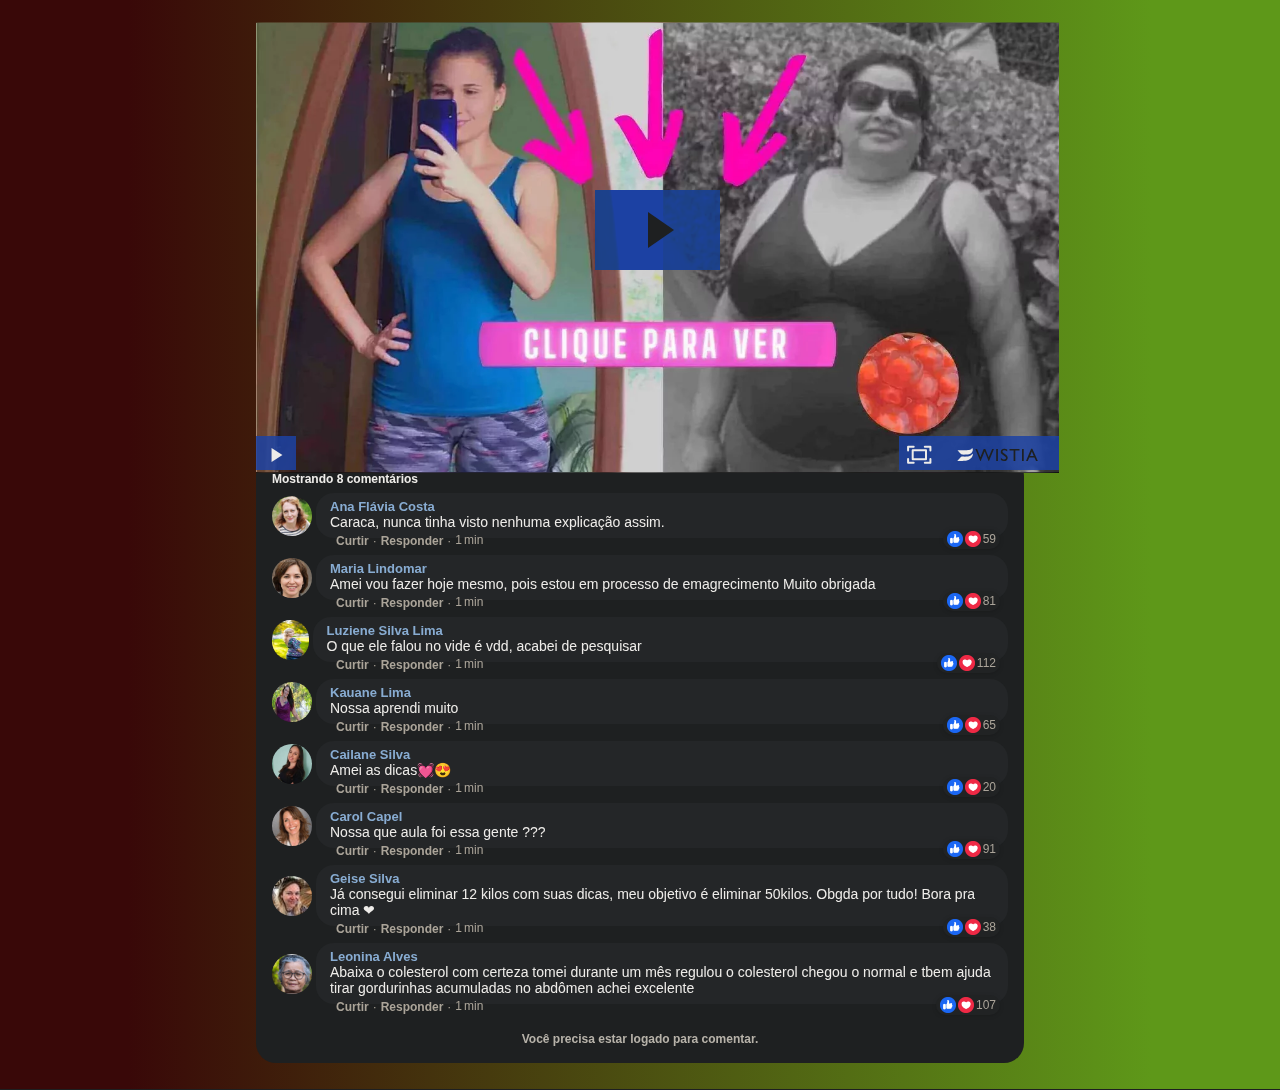
<file: index.html>
<!DOCTYPE html><html lang="pt-BR" dir="ltr" data-darkreader-mode="dynamic" data-darkreader-scheme="dark" data-lt-installed="true" data-scrapbook-source="https://protocolo.live/aula/" data-scrapbook-create="20230216000012005" data-scrapbook-title="Receita"><head><style class="darkreader darkreader--fallback" media="screen"></style><style class="darkreader darkreader--text" media="screen"></style><style class="darkreader darkreader--invert" media="screen">.jfk-bubble.gtx-bubble, .captcheck_answer_label > input + img, span#closed_text > img[src^="https://www.gstatic.com/images/branding/googlelogo"], span[data-href^="https://www.hcaptcha.com/"] > #icon, #bit-notification-bar-iframe, ::-webkit-calendar-picker-indicator {
    filter: invert(100%) hue-rotate(180deg) brightness(105%) contrast(85%) grayscale(10%) !important;
}</style><style class="darkreader darkreader--inline" media="screen">[data-darkreader-inline-bgcolor] {
  background-color: var(--darkreader-inline-bgcolor) !important;
}
[data-darkreader-inline-bgimage] {
  background-image: var(--darkreader-inline-bgimage) !important;
}
[data-darkreader-inline-border] {
  border-color: var(--darkreader-inline-border) !important;
}
[data-darkreader-inline-border-bottom] {
  border-bottom-color: var(--darkreader-inline-border-bottom) !important;
}
[data-darkreader-inline-border-left] {
  border-left-color: var(--darkreader-inline-border-left) !important;
}
[data-darkreader-inline-border-right] {
  border-right-color: var(--darkreader-inline-border-right) !important;
}
[data-darkreader-inline-border-top] {
  border-top-color: var(--darkreader-inline-border-top) !important;
}
[data-darkreader-inline-boxshadow] {
  box-shadow: var(--darkreader-inline-boxshadow) !important;
}
[data-darkreader-inline-color] {
  color: var(--darkreader-inline-color) !important;
}
[data-darkreader-inline-fill] {
  fill: var(--darkreader-inline-fill) !important;
}
[data-darkreader-inline-stroke] {
  stroke: var(--darkreader-inline-stroke) !important;
}
[data-darkreader-inline-outline] {
  outline-color: var(--darkreader-inline-outline) !important;
}
[data-darkreader-inline-stopcolor] {
  stop-color: var(--darkreader-inline-stopcolor) !important;
}</style><style class="darkreader darkreader--variables" media="screen">:root {
   --darkreader-neutral-background: #191b1c;
   --darkreader-neutral-text: #dddad5;
   --darkreader-selection-background: #0653b0;
   --darkreader-selection-text: #eeece9;
}</style><style class="darkreader darkreader--root-vars" media="screen">:root { }</style><style class="darkreader darkreader--user-agent" media="screen">html {
    background-color: #1e2021 !important;
}
html {
    color-scheme: dark !important;
}
html, body {
    background-color: #1e2021;
}
html, body {
    border-color: #787166;
    color: #eeece9;
}
a {
    color: #4196f9;
}
table {
    border-color: #5b6164;
}
::placeholder {
    color: #b7b1a8;
}
input:-webkit-autofill,
textarea:-webkit-autofill,
select:-webkit-autofill {
    background-color: #464a0d !important;
    color: #eeece9 !important;
}
::-webkit-scrollbar {
    background-color: #27292a;
    color: #b0aaa0;
}
::-webkit-scrollbar-thumb {
    background-color: #4c5053;
}
::-webkit-scrollbar-thumb:hover {
    background-color: #5e6468;
}
::-webkit-scrollbar-thumb:active {
    background-color: #4f5457;
}
::-webkit-scrollbar-corner {
    background-color: #1e2021;
}
::selection {
    background-color: #0653b0 !important;
    color: #eeece9 !important;
}
::-moz-selection {
    background-color: #0653b0 !important;
    color: #eeece9 !important;
}</style>
<meta name="robots" content="noindex, nofollow">
<link rel="shortcut icon" href="urn:scrapbook:download:error:data:">
<meta property="og:type" content="website">
<meta property="og:url" content="https://protocolo.live/aula">
<meta property="og:title" content="Receita">
<meta property="og:description" content="Olhe agora essa receita, muito maravilhosa!">
<meta property="og:image" content="https://img.imageboss.me/atm/cdn/u/7a6b8fcMcpacpG3D72oXaEuMI742/l/Qxppkz4140845.jpeg">
<meta charset="UTF-8">
<meta name="viewport" content="width=device-width, initial-scale=1, shrink-to-fit=no">
<title>Receita</title>


<link href="css2.css" rel="stylesheet">
<style>.items-center{align-items:center}.grid-cols-6{grid-template-columns: repeat(6, minmax(0, 1fr))}.grid-cols-5{	grid-template-columns: repeat(5, minmax(0, 1fr))}.grid-cols-4{grid-template-columns: repeat(4, minmax(0, 1fr))}.grid-cols-2{grid-template-columns: repeat(2, minmax(0, 1fr))}.grid-cols-3{grid-template-columns: repeat(3, minmax(0, 1fr))}.grid-cols-1{grid-template-columns: repeat(1, minmax(0, 1fr))}.grid{display:grid}.basis-1\/2{flex-basis:50%}.flex{display:flex}.gap-1{gap:4px}.gap-2{gap:8px}.gap-4{gap:16px}.gap-6{gap:24px}.gap-12{48px}.gap-24{gap:96px}.justify-center{justify-content:center}.basis-full{flex-basis:100%}html{scroll-behavior:smooth;-webkit-touch-callout:none;-webkit-user-select:none;-khtml-user-select:none;-moz-user-select:none;-ms-user-select:none;user-select:none;-webkit-tap-highlight-color:transparent}body,center,dd,del,div,dt,em,footer,h1,h2,h3,h4,h5,h6,i,iframe,img,p,q,s,small,span,strike,strong,sub,sup,table,tbody,td,tr,u{margin:-1px 0 0 0;padding:0;border:0;font-size:100%;font:inherit;vertical-align:baseline;font-family:Roboto,sans-serif}.u{-moz-user-select:none;-webkit-user-select:none;cursor:default}table{border-collapse:collapse;border-spacing:0}body{line-height:1}body{background-color:#ffffff;overflow-x:hidden}iframe,img,svg{max-width:100%}h1,h1 b,h1 span,h2,h2 b,h2 span,h3,h3 b,h3 span{font-family:Poppins,sans-serif}a{text-decoration:none;font-family:Roboto,sans-serif}a.btn{font-family:Montserrat,sans-serif}em span.lg,em span.md,em span.sm{font-style:italic}@media (max-width:600px){.flex-large,.flex-small{margin-right:0!important;margin-bottom:16px}}.flexrow{display:flex;flex-direction:row;flex-wrap:wrap;align-items:center}.flex-large,.flex-small{flex-basis:100%}.flex-large:last-child,.flex-small:last-child{margin-right:0!important}@media (min-width:600px){.flex-small{flex:1;margin-bottom:0!important;padding-bottom:0!important}.flex-small.half{flex:0 0 calc(1 / 2 * 100%)}.flex-small.one-fifth{flex:0 0 calc(1 / 5 * 100%)}.flex-small.two-fifths{flex:0 0 calc(2 / 5 * 100%)}.flex-small.one-fourth{flex:0 0 calc(1 / 4 * 100%)}.flex-small.two-fourths{flex:0 0 calc(2 / 4 * 100%)}.flex-small.three-fourths{flex:0 0 calc(3 / 4 * 100%)}.flex-small.one-third{flex:0 0 calc(1 / 3 * 100%)}.flex-small.two-thirds{flex:0 0 calc(2 / 3 * 100%)}}@media (min-width:1000px){.flex-large{flex:1;margin-bottom:0}.flex-large.half{flex:0 0 calc(1 / 2 * 100%)}.flex-large.one-fifth{flex:0 0 calc(1 / 5 * 100%)}.flex-large.two-fifths{flex:0 0 calc(2 / 5 * 100%)}.flex-large.one-fourth,.flex-large.two-fourths{flex:0 0 calc(1 / 4 * 100%)}.flex-large.three-fourths{flex:0 0 calc(3 / 4 * 100%)}.flex-large.one-third{flex:0 0 calc(1 / 3 * 100%)}.flex-large.two-thirds{flex:0 0 calc(2 / 3 * 100%)}}@media (min-width:640px){.sm\:gap-1{gap:6px}.sm\:gap-2{gap:12px!important}.sm\:gap-4{gap:24px}.sm\:gap-6{gap:32px}.sm\:gap-12{gap:64px}.sm\:gap-24{gap:128px}.sm\:grid-cols-6{grid-template-columns:repeat(6,minmax(0,1fr))}.sm\:grid-cols-5{grid-template-columns:repeat(5,minmax(0,1fr))}.sm\:grid-cols-4{grid-template-columns:repeat(4,minmax(0,1fr))}.sm\:grid-cols-2{grid-template-columns:repeat(2,minmax(0,1fr))}.sm\:grid-cols-3{grid-template-columns:repeat(3,minmax(0,1fr))}.sm\:grid-cols-1{grid-template-columns:repeat(1,minmax(0,1fr))}}</style><style class="darkreader darkreader--sync" media="screen">html { -webkit-tap-highlight-color: transparent; }
body, center, dd, del, div, dt, em, footer, h1, h2, h3, h4, h5, h6, i, iframe, img, p, q, s, small, span, strike, strong, sub, sup, table, tbody, td, tr, u { border-color: initial; }
body { background-color: rgb(30, 32, 33); }
a { text-decoration-color: initial; }</style>
<!-- Hotjar Tracking Code for https://receitassaudavel.online/receita/ -->

<meta name="darkreader" content="6dbdc8e165ec433c8745722d10d53138"><style class="darkreader darkreader--override" media="screen">.vimvixen-hint {
    background-color: #7d5900 !important;
    border-color: #d9b629 !important;
    color: #f8eed1 !important;
}
::placeholder {
    opacity: 0.5 !important;
}
#edge-translate-panel-body,
.MuiTypography-body1,
.nfe-quote-text {
    color: var(--darkreader-neutral-text) !important;
}
gr-main-header {
    background-color: #19404c !important;
}
.tou-z65h9k,
.tou-mignzq,
.tou-1b6i2ox,
.tou-lnqlqk {
    background-color: var(--darkreader-neutral-background) !important;
}
.tou-75mvi {
    background-color: #0c262e !important;
}
.tou-ta9e87,
.tou-1w3fhi0,
.tou-1b8t2us,
.tou-py7lfi,
.tou-1lpmd9d,
.tou-1frrtv8,
.tou-17ezmgn {
    background-color: #101010 !important;
}
.tou-uknfeu {
    background-color: #281c0b !important;
}
.tou-6i3zyv {
    background-color: #245c6f !important;
}
embed[type="application/pdf"][src="about:blank"] { filter: invert(100%) contrast(90%); }
embed[type="application/pdf"][src="about:blank"] { filter: invert(100%) contrast(90%); }
embed[type="application/pdf"][src="about:blank"] { filter: invert(100%) contrast(90%); }
embed[type="application/pdf"][src="about:blank"] { filter: invert(100%) contrast(90%); }
embed[type="application/pdf"][src="about:blank"] { filter: invert(100%) contrast(90%); }
embed[type="application/pdf"][src="about:blank"] { filter: invert(100%) contrast(90%); }
embed[type="application/pdf"][src="about:blank"] { filter: invert(100%) contrast(90%); }
embed[type="application/pdf"][src="about:blank"] { filter: invert(100%) contrast(90%); }
embed[type="application/pdf"][src="about:blank"] { filter: invert(100%) contrast(90%); }
embed[type="application/pdf"][src="about:blank"] { filter: invert(100%) contrast(90%); }
embed[type="application/pdf"][src="about:blank"] { filter: invert(100%) contrast(90%); }
embed[type="application/pdf"][src="about:blank"] { filter: invert(100%) contrast(90%); }
embed[type="application/pdf"][src="about:blank"] { filter: invert(100%) contrast(90%); }
embed[type="application/pdf"][src="about:blank"] { filter: invert(100%) contrast(90%); }
embed[type="application/pdf"][src="about:blank"] { filter: invert(100%) contrast(90%); }
embed[type="application/pdf"][src="about:blank"] { filter: invert(100%) contrast(90%); }
embed[type="application/pdf"][src="about:blank"] { filter: invert(100%) contrast(90%); }
embed[type="application/pdf"][src="about:blank"] { filter: invert(100%) contrast(90%); }
embed[type="application/pdf"][src="about:blank"] { filter: invert(100%) contrast(90%); }
embed[type="application/pdf"][src="about:blank"] { filter: invert(100%) contrast(90%); }
embed[type="application/pdf"][src="about:blank"] { filter: invert(100%) contrast(90%); }
embed[type="application/pdf"][src="about:blank"] { filter: invert(100%) contrast(90%); }
embed[type="application/pdf"][src="about:blank"] { filter: invert(100%) contrast(90%); }
embed[type="application/pdf"][src="about:blank"] { filter: invert(100%) contrast(90%); }
embed[type="application/pdf"][src="about:blank"] { filter: invert(100%) contrast(90%); }
embed[type="application/pdf"][src="about:blank"] { filter: invert(100%) contrast(90%); }
embed[type="application/pdf"][src="about:blank"] { filter: invert(100%) contrast(90%); }
embed[type="application/pdf"][src="about:blank"] { filter: invert(100%) contrast(90%); }
embed[type="application/pdf"][src="about:blank"] { filter: invert(100%) contrast(90%); }
embed[type="application/pdf"][src="about:blank"] { filter: invert(100%) contrast(90%); }
embed[type="application/pdf"][src="about:blank"] { filter: invert(100%) contrast(90%); }
embed[type="application/pdf"][src="about:blank"] { filter: invert(100%) contrast(90%); }
embed[type="application/pdf"][src="about:blank"] { filter: invert(100%) contrast(90%); }
embed[type="application/pdf"][src="about:blank"] { filter: invert(100%) contrast(90%); }
embed[type="application/pdf"][src="about:blank"] { filter: invert(100%) contrast(90%); }
embed[type="application/pdf"][src="about:blank"] { filter: invert(100%) contrast(90%); }
embed[type="application/pdf"][src="about:blank"] { filter: invert(100%) contrast(90%); }
embed[type="application/pdf"][src="about:blank"] { filter: invert(100%) contrast(90%); }
embed[type="application/pdf"][src="about:blank"] { filter: invert(100%) contrast(90%); }
embed[type="application/pdf"][src="about:blank"] { filter: invert(100%) contrast(90%); }
embed[type="application/pdf"][src="about:blank"] { filter: invert(100%) contrast(90%); }
embed[type="application/pdf"][src="about:blank"] { filter: invert(100%) contrast(90%); }
embed[type="application/pdf"][src="about:blank"] { filter: invert(100%) contrast(90%); }
embed[type="application/pdf"][src="about:blank"] { filter: invert(100%) contrast(90%); }
embed[type="application/pdf"][src="about:blank"] { filter: invert(100%) contrast(90%); }
embed[type="application/pdf"][src="about:blank"] { filter: invert(100%) contrast(90%); }
embed[type="application/pdf"][src="about:blank"] { filter: invert(100%) contrast(90%); }
embed[type="application/pdf"][src="about:blank"] { filter: invert(100%) contrast(90%); }
embed[type="application/pdf"][src="about:blank"] { filter: invert(100%) contrast(90%); }
embed[type="application/pdf"][src="about:blank"] { filter: invert(100%) contrast(90%); }
embed[type="application/pdf"][src="about:blank"] { filter: invert(100%) contrast(90%); }
embed[type="application/pdf"][src="about:blank"] { filter: invert(100%) contrast(90%); }
embed[type="application/pdf"][src="about:blank"] { filter: invert(100%) contrast(90%); }
embed[type="application/pdf"][src="about:blank"] { filter: invert(100%) contrast(90%); }
embed[type="application/pdf"][src="about:blank"] { filter: invert(100%) contrast(90%); }
embed[type="application/pdf"][src="about:blank"] { filter: invert(100%) contrast(90%); }
embed[type="application/pdf"][src="about:blank"] { filter: invert(100%) contrast(90%); }
embed[type="application/pdf"][src="about:blank"] { filter: invert(100%) contrast(90%); }
embed[type="application/pdf"][src="about:blank"] { filter: invert(100%) contrast(90%); }
embed[type="application/pdf"][src="about:blank"] { filter: invert(100%) contrast(90%); }
embed[type="application/pdf"][src="about:blank"] { filter: invert(100%) contrast(90%); }
embed[type="application/pdf"][src="about:blank"] { filter: invert(100%) contrast(90%); }
embed[type="application/pdf"][src="about:blank"] { filter: invert(100%) contrast(90%); }
embed[type="application/pdf"][src="about:blank"] { filter: invert(100%) contrast(90%); }
embed[type="application/pdf"][src="about:blank"] { filter: invert(100%) contrast(90%); }
embed[type="application/pdf"][src="about:blank"] { filter: invert(100%) contrast(90%); }
embed[type="application/pdf"][src="about:blank"] { filter: invert(100%) contrast(90%); }
embed[type="application/pdf"][src="about:blank"] { filter: invert(100%) contrast(90%); }
embed[type="application/pdf"][src="about:blank"] { filter: invert(100%) contrast(90%); }
embed[type="application/pdf"][src="about:blank"] { filter: invert(100%) contrast(90%); }
embed[type="application/pdf"][src="about:blank"] { filter: invert(100%) contrast(90%); }
embed[type="application/pdf"][src="about:blank"] { filter: invert(100%) contrast(90%); }
embed[type="application/pdf"][src="about:blank"] { filter: invert(100%) contrast(90%); }
embed[type="application/pdf"][src="about:blank"] { filter: invert(100%) contrast(90%); }
embed[type="application/pdf"][src="about:blank"] { filter: invert(100%) contrast(90%); }
embed[type="application/pdf"][src="about:blank"] { filter: invert(100%) contrast(90%); }
embed[type="application/pdf"][src="about:blank"] { filter: invert(100%) contrast(90%); }</style><style type="text/css">iframe#_hjRemoteVarsFrame {display: none !important; width: 1px !important; height: 1px !important; opacity: 0 !important; pointer-events: none !important;}</style><style class="darkreader darkreader--sync" media="screen"></style></head>
<body class="u">
<style>
.MKzBYj7693714 {display: none}
@media (max-width: 640px) {
html {overflow-x:hidden}
}
</style><style class="darkreader darkreader--sync" media="screen"></style>
<style>.zooming { animation: zooming 1.25s ease infinite; } @keyframes zooming { 0% { transform: scale(1, 1); } 50% { transform: scale(1.1, 1.1); } 100% { transform: scale(1, 1); } }</style><style class="darkreader darkreader--sync" media="screen"></style>
<style>.px-1{padding-left:4px;padding-right:4px}.pt-0.5{padding-top:2px}.mt-4{margin-top:16px}@media (min-width:640px){.sm\:text-sm{font-size:14px;line-height:20px}}.mt-2{margin-top:8px}.mb-2{margin-bottom:8px}.flex{display:flex}.w-full{width:100%}.space-x-1>:not([hidden])~:not([hidden]){margin-left:.25rem}.items-center{align-items:center}.font-\[Helvetica\]{font-family:Helvetica,Arial,sans-serif}.cursor-pointer{cursor:pointer}.rounded-full{border-radius:99999px}.h-12{height:48px}.w-12{width:48px}.flex-col{flex-direction:column}.py-1{padding-top:4px;padding-bottom:4px}.px-3{padding-left:12px;padding-right:12px}.pl-0\.5,.px-0\.5{padding-left:2px}.rounded-\[18px\]{border-radius:18px}.bg-stone-100{background-color:#f5f5f4}.px-0\.5{padding-right:2px}.font-semibold{font-weight:600}.text-\[\#365899\]{color:#365899}.text-\[13px\]{font-size:13px}.leading-4{line-height:16px}.hover\:underline:hover{text-decoration-line:underline}.text-sm{font-size:14px}.relative{position:relative}.justify-between{justify-content:space-between}.grow{flex-grow:1}.text-xs{font-size:12px}.text-\[\#90949c\]{color:#90949c}.ml-px{margin-left:1px}.gap-1{gap:4px}.w-fit{width:fit-content}.hidden{display:none}.-mt-1{margin-top:-4px}.-mt-2{margin-top:-8px}.mr-2{margin-right:8px}.h-4,.h-5{height:16px}.drop-shadow{--tw-drop-shadow:drop-shadow(0 1px 2px rgba(0, 0, 0, 0.1)) drop-shadow(0 1px 1px rgba(0, 0, 0, 0.06));filter:var(--tw-drop-shadow)}.bg-slate-50{background-color:#f8fafc}.py-0\.5{padding-top:2px;padding-bottom:2px}.pr-1{padding-right:4px}.block{display:block}.w-4{width:16px}.-ml-1{margin-left:-4px}.ml-4{margin-left:16px}.gap-x-0\.5{column-gap:2px}.mr-0\.5{margin-right:2px;margin-left:2px}.border-l{border-left-width:1px}.border-slate-300{border-color:#cbd5e1}.border-dotted{border-style:dotted}.ml-5{margin-left:20px}.h-8{height:32px}.w-8{width:32px}.h-10{height:40px}.w-10{width:40px}@media (min-width:640px){.sm\:w-16{width:64px}.sm\:ml-12{margin-left:48px}}.pl-2{padding-left:8px}</style><style class="darkreader darkreader--sync" media="screen">.bg-stone-100 { background-color: rgb(36, 38, 40); }
.text-\[\#365899\] { color: rgb(136, 172, 210); }
.text-\[\#90949c\] { color: rgb(171, 164, 153); }
.drop-shadow { --tw-drop-shadow: drop-shadow(0 1px 2px rgba(0, 0, 0, 0.1)) drop-shadow(0 1px 1px rgba(0, 0, 0, 0.06)); }
.bg-slate-50 { background-color: rgb(33, 35, 36); }
.border-slate-300 { border-color: rgb(54, 68, 84); }</style>
<div class="division-prBWDe1483415__wrapper">
<style>
#division-prBWDe1483415 {
position: relative;
padding: 3vh 20vw 3vh 20vw;
background-color: #88ff52;
background: linear-gradient(90deg, #fff8f8 10%, #98f75a 90%);
}
@media (max-width:1200px) {
#division-prBWDe1483415 {
padding: 2.25vh 15vw 2.25vh 15vw;
}
}
@media (max-width:600px) {
#division-prBWDe1483415 {
padding: 1.5vh 1.5vw 1.5vh 1.5vw;
}
}
</style><style class="darkreader darkreader--sync" media="screen">#division-prBWDe1483415 { background-image: linear-gradient(90deg, rgb(57, 8, 8) 10%, rgb(94, 152, 25) 90%); background-color: initial; }</style>
<div id="division-prBWDe1483415" class="MzGgek7673067">
<style>
.wistia_embed {
border: none;
box-shadow: none;
border-radius: undefined;
}
.w-video-wrapper, .w-video-wrapper video, .wistia_swatch {
border-radius: undefined;
}
</style><style class="darkreader darkreader--sync" media="screen">.wistia_embed { border-color: initial; box-shadow: none; }</style>
<div class="video-XtoGuM1499014">
<div class="wistia_responsive_padding" style="padding:56.25% 0 0 0;position:relative;"><div class="wistia_responsive_wrapper" style="height:100%;left:0;position:absolute;top:0;width:100%;"><div class="wistia_embed wistia_async_29gb4ln05j videoFoam=true wistia_embed_initialized" style="height: 451.477px; position: relative; width: 802.625px;" id="wistia-29gb4ln05j-1"><div class="wistia_swatch" style="height: 100%; left: 0px; opacity: 1; overflow: hidden; position: absolute; top: 0px; transition: opacity 200ms ease 0s; width: 100%;"><img src="swatch.jpeg" style="filter:blur(5px);height:100%;object-fit:contain;width:100%;" alt="" aria-hidden="true"></div><div id="wistia_chrome_23" class="w-chrome" tabindex="-1" style="display: inline-block; height: 451.477px; line-height: normal; margin: 0px; padding: 0px; position: relative; vertical-align: top; width: 802.625px; zoom: 1; outline: none; overflow: hidden; box-sizing: content-box; --darkreader-inline-outline: initial;" data-darkreader-inline-outline=""><div id="wistia_grid_71_wrapper" style="display: block; width: 802.625px; height: 451.477px;"><div id="wistia_grid_71_above" style="height: 0px; font-size: 0px; line-height: 0px;"> </div><div id="wistia_grid_71_main" style="width: 802.625px; left: 0px; height: 451.469px; margin-top: 0px;"><div id="wistia_grid_71_behind"></div><div id="wistia_grid_71_center" style="width: 100%; height: 100%;"><div class="w-video-wrapper w-css-reset" style="height: 100%; position: absolute; top: 0px; width: 100%; opacity: 1; background-color: rgb(0, 0, 0); --darkreader-inline-bgcolor:#060606;" data-darkreader-inline-bgcolor=""><video id="wistia_simple_video_113" poster="blank.gif" aria-label="Video" src="urn:scrapbook:download:error:blob:" controlslist="nodownload" playsinline="" preload="metadata" type="video/m3u8" x-webkit-airplay="allow" style="background: transparent; display: block; height: 100%; max-height: none; max-width: none; position: static; visibility: visible; width: 100%; object-fit: fill; --darkreader-inline-bgimage: initial; --darkreader-inline-bgcolor:transparent;" data-darkreader-inline-bgimage="" data-darkreader-inline-bgcolor=""></video></div><div class="w-ui-container" style="height: 100%; left: 0px; position: absolute; top: 0px; width: 100%; opacity: 1;"><div class="w-vulcan-v2 w-css-reset" id="w-vulcan-v2-70" style="box-sizing: border-box; cursor: default; direction: ltr; height: 100%; left: 0px; position: absolute; visibility: visible; top: 0px; width: 100%;"><div class="w-vulcan--background w-css-reset" style="height: 100%; left: 0px; position: absolute; top: 0px; width: 100%;"><div class="w-css-reset" data-handle="statusBar"></div><div class="w-css-reset" data-handle="backgroundFocus"><button aria-label="Play Video" class="w-css-reset w-vulcan-v2-button" tabindex="0" style="width: 0px; height: 0px; pointer-events: none;"></button></div><div class="w-css-reset" data-handle="thumbnail"><div><div class="w-css-reset" style="filter: blur(5px); height: 100%; left: 0px; position: absolute; top: 0px; width: 100%; display: block;"><img class="w-css-reset" srcset="" src="swatch.jpeg" alt="Video Thumbnail" aria-hidden="true" style="height: 451.469px; left: 0px; position: absolute; top: 0px; width: 802.625px; clip: auto; display: block; border-width: 0px; border-style: solid; border-color: rgb(0, 0, 0); box-sizing: content-box; --darkreader-inline-border-top:#91887b; --darkreader-inline-border-bottom:#91887b; --darkreader-inline-border-left:#91887b; --darkreader-inline-border-right:#91887b;" data-darkreader-inline-border-top="" data-darkreader-inline-border-bottom="" data-darkreader-inline-border-left="" data-darkreader-inline-border-right=""></div><div class="w-css-reset" style="height: 100%; left: 0px; opacity: 1; position: absolute; top: 0px; width: 100%; display: block; transition: opacity 3s ease 0s;"><img class="w-css-reset" srcset="dadc83e19bffde963348b15fd3b235f9-1.webp 320w, dadc83e19bffde963348b15fd3b235f9-1.webp 640w, dadc83e19bffde963348b15fd3b235f9-2.webp 960w, dadc83e19bffde963348b15fd3b235f9-3.webp 1280w, dadc83e19bffde963348b15fd3b235f9.webp 1920w, dadc83e19bffde963348b15fd3b235f9.webp 3840w" src="dadc83e19bffde963348b15fd3b235f9-2.webp" alt="Video Thumbnail" style="height: 451.469px; left: 0px; position: absolute; top: 0px; width: 802.625px; clip: auto; display: block; border-width: 0px; border-style: solid; border-color: rgb(0, 0, 0); box-sizing: content-box; --darkreader-inline-border-top:#91887b; --darkreader-inline-border-bottom:#91887b; --darkreader-inline-border-left:#91887b; --darkreader-inline-border-right:#91887b;" data-darkreader-inline-border-top="" data-darkreader-inline-border-bottom="" data-darkreader-inline-border-left="" data-darkreader-inline-border-right=""></div></div></div></div><div aria-live="polite" class="w-vulcan--aria-live w-css-reset" aria-atomic="true" style="position: absolute; left: -99999em;"></div><div class="w-vulcan-overlays-table w-css-reset" style="display: table; pointer-events: none; position: absolute; width: 100%;"><div class="w-vulcan-overlays--left w-css-reset" style="display: table-cell; vertical-align: top; position: relative; width: 0px;"><div class="w-css-reset" style="height: 417.469px;"></div></div><div class="w-vulcan-overlays--center w-css-reset" style="display: table-cell; vertical-align: top; position: relative; width: 100%;"><div class="w-css-reset" style="height: 417.469px;"><div class="w-css-reset" data-handle="bigPlayButton" style="pointer-events: auto;"><div class="w-bpb-wrapper w-css-reset w-css-reset-tree" style="display: block; left: calc(50%); margin-left: -62.5px; margin-top: -40px; position: absolute; top: calc(50%);"><button class="w-big-play-button w-css-reset-button-important w-vulcan-v2-button" aria-label="Reproduzir: VSL 47" tabindex="0" style="cursor: pointer; height: 80px; box-shadow: none; width: 125px; --darkreader-inline-boxshadow:none;" data-darkreader-inline-boxshadow=""><div style="background: rgb(23, 75, 210); display: block; left: 0px; height: 80px; mix-blend-mode: darken; position: absolute; top: 0px; width: 125px; --darkreader-inline-bgimage: initial; --darkreader-inline-bgcolor:#1c42a3;" data-darkreader-inline-bgimage="" data-darkreader-inline-bgcolor=""></div><div style="background-color: rgba(23, 75, 210, 0.7); height: 80px; left: 0px; position: absolute; top: 0px; transition: background-color 150ms ease 0s; width: 125px; --darkreader-inline-bgcolor:rgba(28, 66, 163, 0.7);" data-darkreader-inline-bgcolor=""></div><svg x="0px" y="0px" viewBox="0 0 125 80" enable-background="new 0 0 125 80" aria-hidden="true" alt="" style="fill: rgb(255, 255, 255); height: 80px; left: 0px; stroke-width: 0px; top: 0px; width: 100%; position: absolute; --darkreader-inline-fill:#eeece9;" data-darkreader-inline-fill=""><rect fill-rule="evenodd" clip-rule="evenodd" fill="none" width="125" height="80"></rect><polygon fill-rule="evenodd" clip-rule="evenodd" fill="#FFFFFF" points="53,22 53,58 79,40" data-darkreader-inline-fill="" style="--darkreader-inline-fill:#1e2021;"></polygon></svg></button></div></div><div class="w-css-reset" data-handle="clickForSoundButton" style="pointer-events: auto;"><div class="w-css-reset w-css-reset-tree" data-handle="click-for-sound-backdrop" style="display: none; height: 100%; left: 0px; pointer-events: auto; position: absolute; top: 0px; width: 100%;"><button aria-label="Clique para ativar o som" class="w-vulcan-v2-button" style="background: rgba(0, 0, 0, 0.8); border: 2px solid transparent; border-radius: 50%; cursor: pointer; height: 52.5px; width: 52.5px; line-height: 52.5px; outline: none; pointer-events: auto; position: absolute; right: 20.5px; text-align: left; top: 20.5px; --darkreader-inline-bgimage: initial; --darkreader-inline-bgcolor:rgba(6, 6, 6, 0.8); --darkreader-inline-border-top:transparent; --darkreader-inline-border-right:transparent; --darkreader-inline-border-bottom:transparent; --darkreader-inline-border-left:transparent; --darkreader-inline-outline: initial;" data-darkreader-inline-bgimage="" data-darkreader-inline-bgcolor="" data-darkreader-inline-border-top="" data-darkreader-inline-border-right="" data-darkreader-inline-border-bottom="" data-darkreader-inline-border-left="" data-darkreader-inline-outline=""><svg viewBox="0 0 237 237"><style>
      @keyframes VOLUME_SMALL_WAVE_FLASH {
          0% { opacity: 0; }
         33% { opacity: 1; }
         66% { opacity: 1; }
        100% { opacity: 0; }
      }

      @keyframes VOLUME_LARGE_WAVE_FLASH {
          0% { opacity: 0; }
         33% { opacity: 1; }
         66% { opacity: 1; }
        100% { opacity: 0; }
      }

      .volume__small-wave {
        animation: VOLUME_SMALL_WAVE_FLASH 2s infinite;
        opacity: 0;
      }

      .volume__large-wave {
        animation: VOLUME_LARGE_WAVE_FLASH 2s infinite .3s;
        opacity: 0;
      }
    </style><style class="darkreader darkreader--sync" media="screen"></style><polygon fill="white" points="88 107 65 107 65 131 89 131 112 154 112 84" data-darkreader-inline-fill="" style="--darkreader-inline-fill:#eeece9;"></polygon><g fill="none" stroke="white" stroke-width="10" stroke-linecap="round" data-darkreader-inline-stroke="" style="--darkreader-inline-stroke:#eeece9;"><path class="volume__small-wave" d="M 142 86 C 151 107 151 130 142 151"></path><path class="volume__large-wave" d="M 165 74 C 178 97 178 140 165 163"></path></g></svg></button></div></div><div class="w-css-reset" data-handle="playPauseNotifier" style="pointer-events: auto;"></div><div class="w-css-reset" data-handle="playPauseLoading" style="pointer-events: auto;"><div class="w-css-reset w-css-reset-tree" style="height: 100%; left: 0px; pointer-events: none; position: absolute; top: 0px; width: 100%;"><button aria-label="Reproduzir" class="w-vulcan-v2-button" style="background: rgba(0, 0, 0, 0.6); border: 0px; border-radius: 50%; cursor: pointer; display: none; height: 140px; left: 50%; margin: 0px; padding: 0px; pointer-events: auto; position: absolute; opacity: 0; outline: none; top: 50%; transform: translate(-50%, -50%) scale(0.8); transition: opacity 200ms ease 0s, transform 600ms ease 0s; -webkit-tap-highlight-color: rgba(0, 0, 0, 0); width: 140px; --darkreader-inline-bgimage: initial; --darkreader-inline-bgcolor:rgba(6, 6, 6, 0.6); --darkreader-inline-border-top: initial; --darkreader-inline-border-right: initial; --darkreader-inline-border-bottom: initial; --darkreader-inline-border-left: initial; --darkreader-inline-outline: initial;" data-darkreader-inline-bgimage="" data-darkreader-inline-bgcolor="" data-darkreader-inline-border-top="" data-darkreader-inline-border-right="" data-darkreader-inline-border-bottom="" data-darkreader-inline-border-left="" data-darkreader-inline-outline=""><div style="box-sizing: border-box; height: 100%; padding: 47.25px 47.25px 47.25px 57.75px;"><div style="height: 100%; width: 100%;"><div style="display: none; height: 100%; width: 100%;"><svg x="0px" y="0px" viewBox="0 0 11.556 16" enable-background="new 0 0 11.556 16" aria-hidden="true" class="w-css-reset w-css-reset-tree" style="fill: rgb(255, 255, 255); height: 100%; left: 0px; stroke-width: 0px; top: 0px; width: 100%; --darkreader-inline-fill:#eeece9;" data-darkreader-inline-fill=""><g><rect x="0" y="0" width="3.5" height="12"></rect><rect x="6.5" y="0" width="3.5" height="12"></rect></g></svg></div><div style="display: block; height: 100%; width: 100%;"><svg x="0px" y="0px" viewBox="0 0 11.556 16" enable-background="new 0 0 11.556 16" aria-hidden="true" class="w-css-reset w-css-reset-tree" style="fill: rgb(255, 255, 255); height: 100%; left: 0px; stroke-width: 0px; top: 0px; width: 100%; --darkreader-inline-fill:#eeece9;" data-darkreader-inline-fill=""><polygon points="11.556,7.5 0,15 0,0"></polygon></svg></div></div></div></button></div></div><div class="w-css-reset" data-handle="annotationOverlay" style="pointer-events: auto;"><div><div style="position: absolute; display: flex; flex-direction: column; pointer-events: none; max-width: 50%; width: 100%; align-items: flex-start;"></div><div style="position: absolute; display: flex; flex-direction: column; pointer-events: none; max-width: 50%; width: 100%; right: 0px; align-items: flex-end; margin-top: 0px;"></div></div></div></div></div><div class="w-vulcan-overlays--right w-css-reset" style="display: table-cell; vertical-align: top; position: relative; width: 0px;"><div class="w-css-reset" style="height: 417.469px;"></div></div></div><div class="w-bottom-bar w-css-reset" style="bottom: 0px; border-collapse: collapse; display: table; height: 34px; pointer-events: none; position: absolute; right: 0px; table-layout: auto; width: 100%;"><div class="w-bottom-bar-lower w-css-reset" style="position: relative;"><div style="height: 100%; left: 0px; position: absolute; top: 0px; width: 40px;"><div style="background: rgb(23, 75, 210); display: none; height: 100%; mix-blend-mode: darken; left: 0px; opacity: 1; position: absolute; top: 0px; transition: opacity 0s ease 0s; width: 100%; --darkreader-inline-bgimage: initial; --darkreader-inline-bgcolor:#1c42a3;" data-darkreader-inline-bgimage="" data-darkreader-inline-bgcolor=""></div><div style="background: rgba(23, 75, 210, 0.85); height: 100%; opacity: 1; left: 0px; position: absolute; top: 0px; transition: opacity 0s ease 0s; width: 100%; --darkreader-inline-bgimage: initial; --darkreader-inline-bgcolor:rgba(28, 66, 163, 0.85);" data-darkreader-inline-bgimage="" data-darkreader-inline-bgcolor=""></div></div><div style="height: 100%; position: absolute; right: 0px; top: 0px; width: 160px;"><div style="background: rgb(23, 75, 210); display: none; height: 100%; mix-blend-mode: darken; left: 0px; opacity: 1; position: absolute; top: 0px; transition: opacity 0s ease 0s; width: 100%; --darkreader-inline-bgimage: initial; --darkreader-inline-bgcolor:#1c42a3;" data-darkreader-inline-bgimage="" data-darkreader-inline-bgcolor=""></div><div style="background: rgba(23, 75, 210, 0.85); height: 100%; opacity: 1; left: 0px; position: absolute; top: 0px; transition: opacity 0s ease 0s; width: 100%; --darkreader-inline-bgimage: initial; --darkreader-inline-bgcolor:rgba(28, 66, 163, 0.85);" data-darkreader-inline-bgimage="" data-darkreader-inline-bgcolor=""></div></div><div class="w-bottom-bar-left w-css-reset" style="display: table-cell; vertical-align: top; position: relative; width: 0px; opacity: 1; transition: opacity 0s ease 0s;"><div class="w-bottom-bar-left-inner w-css-reset" style="height: 34px; position: relative; pointer-events: auto; white-space: nowrap;"><div class="w-css-reset" data-handle="smallPlayButton" style="display: inline-block; vertical-align: top;"><div class="w-vulcan-button-wrapper w-css-reset" style="display: inline-block; height: 34px; position: relative; vertical-align: top; width: 40px;"><button tagname="button" class="w-vulcan-v2-button w-css-reset w-css-reset-tree w-css-reset-button-important" tabindex="0" aria-label="Reproduzir" title="Reproduzir" style="background-color: rgba(0, 0, 0, 0); box-shadow: none; cursor: pointer; height: 100%; position: relative; transition: background-color 150ms ease 0s; width: 100%; --darkreader-inline-bgcolor:rgba(6, 6, 6, 0); --darkreader-inline-boxshadow:none;" data-darkreader-inline-bgcolor="" data-darkreader-inline-boxshadow=""><div class="w-vulcan-icon-wrapper" data-handle="smallPlayButton" style="box-sizing: border-box; height: 100%; position: relative; opacity: 1; transform: scale(1.001); transition: transform 200ms ease 0s;"><div style="box-sizing: border-box; height: 100%; margin-left: 1px; padding: 10px 0px 9px; position: relative; width: 100%;"><div style="height: 100%; width: 100%;"><div style="display: none; height: 100%; width: 100%;"><svg x="0px" y="0px" viewBox="0 0 11.556 16" enable-background="new 0 0 11.556 16" aria-hidden="true" class="w-css-reset w-css-reset-tree" style="fill: rgb(255, 255, 255); height: 100%; left: 0px; stroke-width: 0px; top: 0px; width: 100%; vertical-align: top; --darkreader-inline-fill:#eeece9;" data-darkreader-inline-fill=""><g><rect x="0" y="0" width="3.5" height="12"></rect><rect x="6.5" y="0" width="3.5" height="12"></rect></g></svg></div><div style="display: block; height: 100%; width: 100%;"><svg x="0px" y="0px" viewBox="0 0 11.556 16" enable-background="new 0 0 11.556 16" aria-hidden="true" class="w-css-reset w-css-reset-tree" style="fill: rgb(255, 255, 255); height: 100%; left: 0px; stroke-width: 0px; top: 0px; width: 100%; vertical-align: top; --darkreader-inline-fill:#eeece9;" data-darkreader-inline-fill=""><polygon points="11.556,7.5 0,15 0,0"></polygon></svg></div></div></div></div></button></div></div></div></div><div class="w-bottom-bar-middle w-css-reset" style="display: table-cell; vertical-align: top; position: relative; width: 100%; opacity: 1; transition: opacity 0s ease 0s;"><div class="w-bottom-bar-middle-inner w-css-reset" style="height: 34px; position: relative; pointer-events: auto; white-space: nowrap; opacity: 1; transform: translateY(0px); transition: opacity 0ms ease 0s, transform 0ms ease 0s;"></div></div><div class="w-bottom-bar-right w-css-reset" style="display: table-cell; vertical-align: top; position: relative; width: 0px; opacity: 1; transition: opacity 0s ease 0s; white-space: nowrap;"><div class="w-bottom-bar-right-inner-anchor w-css-reset" style="height: 34px; position: relative; pointer-events: auto; white-space: nowrap; display: inline-block; right: 0px; top: 0px; vertical-align: top;"><div class="w-bottom-bar-right-inner w-css-reset" style="height: 34px; position: relative; pointer-events: auto; white-space: nowrap; display: inline-block; opacity: 1; right: 0px; top: 0px; transform: translateY(0px); transition: opacity 0ms ease 0s, transform 0ms ease 0s;"><div class="w-css-reset" data-handle="fullscreenButton" style="display: inline-block; vertical-align: top;"><div class="w-vulcan-button-wrapper w-css-reset" style="display: inline-block; height: 34px; position: relative; vertical-align: top; width: 40px;"><button tagname="button" class="w-vulcan-v2-button w-css-reset w-css-reset-tree w-css-reset-button-important" tabindex="0" aria-label="Ecrã inteiro" title="Ecrã inteiro" style="background-color: rgba(0, 0, 0, 0); box-shadow: none; cursor: pointer; height: 100%; position: relative; transition: background-color 150ms ease 0s; width: 100%; --darkreader-inline-bgcolor:rgba(6, 6, 6, 0); --darkreader-inline-boxshadow:none;" data-darkreader-inline-bgcolor="" data-darkreader-inline-boxshadow=""><div class="w-vulcan-icon-wrapper" data-handle="fullscreenButton" style="box-sizing: border-box; height: 100%; position: relative; opacity: 1; transform: scale(1.001); transition: transform 200ms ease 0s;"><svg x="0px" y="0px" viewBox="0 0 40 34" enable-background="new 0 0 40 34" aria-hidden="true" style="fill: rgb(255, 255, 255); height: 100%; left: 0px; stroke-width: 0px; top: 0px; width: 100%; --darkreader-inline-fill:#eeece9;" data-darkreader-inline-fill=""><g><g><polyline fill="none" stroke="#ffffff" stroke-width="2" stroke-linecap="round" stroke-linejoin="round" stroke-miterlimit="10" points="31.4,12.6 31.4,8.7 25.8,8.7" data-darkreader-inline-stroke="" style="--darkreader-inline-stroke:#eeece9;"></polyline><polyline fill="none" stroke="#ffffff" stroke-width="2" stroke-linecap="round" stroke-linejoin="round" stroke-miterlimit="10" points="14.7,8.7 9.1,8.7 9.1,12.6" data-darkreader-inline-stroke="" style="--darkreader-inline-stroke:#eeece9;"></polyline><polyline fill="none" stroke="#ffffff" stroke-width="2" stroke-linecap="round" stroke-linejoin="round" stroke-miterlimit="10" points="25.8,24.8 31.4,24.8 31.4,20.9" data-darkreader-inline-stroke="" style="--darkreader-inline-stroke:#eeece9;"></polyline><polyline fill="none" stroke="#ffffff" stroke-width="2" stroke-linecap="round" stroke-linejoin="round" stroke-miterlimit="10" points="9.1,20.9 9.1,24.8 14.7,24.8" data-darkreader-inline-stroke="" style="--darkreader-inline-stroke:#eeece9;"></polyline></g><rect x="13.7" y="12.3" fill="none" stroke="#ffffff" stroke-width="2" stroke-linecap="round" stroke-linejoin="round" stroke-miterlimit="10" enable-background="new" width="13.3" height="8.9" data-darkreader-inline-stroke="" style="--darkreader-inline-stroke:#eeece9;"></rect></g></svg></div></button></div></div><div class="w-css-reset" data-handle="wistiaLogo" style="display: inline-block; vertical-align: top;"><div class="w-vulcan-button-wrapper w-css-reset" style="display: inline-block; height: 34px; position: relative; vertical-align: top; width: 120px;"><button tagname="button" class="w-vulcan-v2-button w-css-reset w-css-reset-tree w-css-reset-button-important" tabindex="0" aria-expanded="false" aria-label="Wistia Logo -- Learn More" title="Wistia Logo -- Learn More" style="background-color: rgba(0, 0, 0, 0); box-shadow: none; cursor: pointer; height: 100%; position: relative; transition: background-color 150ms ease 0s; width: 100%; --darkreader-inline-bgcolor:rgba(6, 6, 6, 0); --darkreader-inline-boxshadow:none;" data-darkreader-inline-bgcolor="" data-darkreader-inline-boxshadow=""><div class="w-vulcan-icon-wrapper" data-handle="wistiaLogo" style="box-sizing: border-box; height: 100%; position: relative; opacity: 1; transform: scale(1.001); transition: transform 200ms ease 0s;"><svg x="0px" y="0px" viewBox="0 0 110 34" enable-background="new 0 0 110 34" aria-hidden="true" style="fill: rgb(255, 255, 255); height: 100%; left: 0px; stroke-width: 0px; top: 0px; width: 100%; --darkreader-inline-fill:#eeece9;" data-darkreader-inline-fill=""><g fill="#ffffff" data-darkreader-inline-fill="" style="--darkreader-inline-fill:#1e2021;"><path d="M48.2,10.9h1.7L45,23h-0.4l-3.9-9.8l-4,9.8h-0.4l-4.9-12.1h1.7l3.3,8.3l3.3-8.3h1.6l3.4,8.3L48.2,10.9z"></path><path d="M52.2,10.9h1.7V23h-1.7V10.9z"></path><path d="M60.4,17.9l-1.3-0.8c-0.8-0.5-1.4-1-1.8-1.5s-0.5-1-0.5-1.7c0-0.9,0.3-1.7,1-2.3c0.7-0.6,1.5-0.9,2.6-0.9 c1,0,1.9,0.3,2.8,0.8v2c-0.9-0.8-1.8-1.3-2.8-1.3c-0.6,0-1,0.1-1.4,0.4s-0.5,0.6-0.5,1c0,0.4,0.1,0.7,0.4,1c0.3,0.3,0.7,0.6,1.3,1 l1.3,0.8c1.5,0.9,2.2,2,2.2,3.4c0,1-0.3,1.8-1,2.4c-0.6,0.6-1.5,0.9-2.5,0.9c-1.2,0-2.3-0.4-3.3-1.1v-2.2c0.9,1.2,2,1.8,3.2,1.8 c0.5,0,1-0.2,1.4-0.5c0.4-0.3,0.5-0.7,0.5-1.1C62,19.3,61.5,18.6,60.4,17.9z"></path><path d="M65.4,10.9h10.1v1.5h-4.2V23h-1.7V12.4h-4.1V10.9z"></path><path d="M78,10.9h1.7V23H78V10.9z"></path><path d="M87.1,10.8h1.2L93.8,23H92l-1.6-3.6h-5.1L83.7,23H82L87.1,10.8z M89.7,17.9l-1.9-4.4l-1.8,4.4H89.7z"></path></g><path fill="#ffffff" d="M28.9,15.6c0,0-0.4,0.7-2.1,1.8c-0.8,0.5-2.3,1-4.4,1.2c-1.1,0.1-3.1,0-4,0c-0.9,0-1.3,0.2-2.1,1.1 c-2.9,3.2-2.9,3.2-2.9,3.2s1,0,1.8,0c0.8,0,5.5,0.3,7.6-0.3C29.6,20.7,28.9,15.6,28.9,15.6z" data-darkreader-inline-fill="" style="--darkreader-inline-fill:#eeece9;"></path><g fill="#ffffff" data-darkreader-inline-fill="" style="--darkreader-inline-fill:#eeece9;"><path d="M28.8,12.6c0.3-2-0.8-2.5-0.8-2.5s0,1.6-2.9,2c-2.6,0.3-11.5,0.1-11.5,0.1s0,0,2.9,3.3c0.8,0.9,1.2,1,2.1,1.1 c0.9,0.1,2.8,0,4.1-0.1c1.4-0.1,3.4-0.6,4.8-1.6C28,14.2,28.6,13.5,28.8,12.6z"></path></g></svg></div></button></div></div></div></div><div class="w-ellipsis w-css-reset" style="height: 34px; position: relative; pointer-events: auto; white-space: nowrap; display: none;"></div></div></div></div><div class="w-foreground w-css-reset" style="height: 100%; left: 0px; pointer-events: none; position: absolute; top: 0px; width: 100%;"><div class="w-css-reset" data-handle="contextMenu" style="pointer-events: auto;"></div><div class="w-css-reset" data-handle="loadingHourglass" style="pointer-events: auto;"></div><div class="w-css-reset" data-handle="focusOutline" style="pointer-events: auto;"><div class="w-focus-outline" style="box-shadow: rgb(255, 255, 255) 0px 0px 0px 2px inset; display: none; height: 100%; left: 0px; pointer-events: none; position: absolute; right: 0px; width: 100%; --darkreader-inline-boxshadow:#1e2021 0px 0px 0px 2px inset;" data-darkreader-inline-boxshadow=""></div></div><div class="w-css-reset" data-handle="modalOverlay" style="pointer-events: auto;"></div></div></div><style id="wistia_77_style" type="text/css" class="wistia_injected_style">
      #wistia_chrome_23 #wistia_grid_71_wrapper .w-css-reset{font-size:14px;}
#wistia_chrome_23 #wistia_grid_71_wrapper div.w-css-reset{box-sizing:inherit;box-shadow:none;color:inherit;display:block;float:none;font:inherit;font-family:inherit;font-style:normal;font-weight:normal;font-size:inherit;letter-spacing:0;line-height:inherit;margin:0;max-height:none;max-width:none;min-height:0;min-width:0;padding:0;position:static;text-decoration:none;text-transform:none;text-shadow:none;transition:none;word-wrap:normal;-webkit-tap-highlight-color:rgba(0,0,0,0);-webkit-user-select:none;-webkit-font-smoothing:antialiased}
#wistia_chrome_23 #wistia_grid_71_wrapper span.w-css-reset{box-sizing:inherit;box-shadow:none;color:inherit;display:block;float:none;font:inherit;font-family:inherit;font-style:normal;font-weight:normal;font-size:inherit;letter-spacing:0;line-height:inherit;margin:0;max-height:none;max-width:none;min-height:0;min-width:0;padding:0;position:static;text-decoration:none;text-transform:none;text-shadow:none;transition:none;word-wrap:normal;-webkit-tap-highlight-color:rgba(0,0,0,0);-webkit-user-select:none;-webkit-font-smoothing:antialiased}
#wistia_chrome_23 #wistia_grid_71_wrapper ul.w-css-reset{box-sizing:inherit;box-shadow:none;color:inherit;display:block;float:none;font:inherit;font-family:inherit;font-style:normal;font-weight:normal;font-size:inherit;letter-spacing:0;line-height:inherit;margin:0;max-height:none;max-width:none;min-height:0;min-width:0;padding:0;position:static;text-decoration:none;text-transform:none;text-shadow:none;transition:none;word-wrap:normal;-webkit-tap-highlight-color:rgba(0,0,0,0);-webkit-user-select:none;-webkit-font-smoothing:antialiased}
#wistia_chrome_23 #wistia_grid_71_wrapper li.w-css-reset{box-sizing:inherit;box-shadow:none;color:inherit;display:block;float:none;font:inherit;font-family:inherit;font-style:normal;font-weight:normal;font-size:inherit;letter-spacing:0;line-height:inherit;margin:0;max-height:none;max-width:none;min-height:0;min-width:0;padding:0;position:static;text-decoration:none;text-transform:none;text-shadow:none;transition:none;word-wrap:normal;-webkit-tap-highlight-color:rgba(0,0,0,0);-webkit-user-select:none;-webkit-font-smoothing:antialiased}
#wistia_chrome_23 #wistia_grid_71_wrapper label.w-css-reset{box-sizing:inherit;box-shadow:none;color:inherit;display:block;float:none;font:inherit;font-family:inherit;font-style:normal;font-weight:normal;font-size:inherit;letter-spacing:0;line-height:inherit;margin:0;max-height:none;max-width:none;min-height:0;min-width:0;padding:0;position:static;text-decoration:none;text-transform:none;text-shadow:none;transition:none;word-wrap:normal;-webkit-tap-highlight-color:rgba(0,0,0,0);-webkit-user-select:none;-webkit-font-smoothing:antialiased}
#wistia_chrome_23 #wistia_grid_71_wrapper fieldset.w-css-reset{box-sizing:inherit;box-shadow:none;color:inherit;display:block;float:none;font:inherit;font-family:inherit;font-style:normal;font-weight:normal;font-size:inherit;letter-spacing:0;line-height:inherit;margin:0;max-height:none;max-width:none;min-height:0;min-width:0;padding:0;position:static;text-decoration:none;text-transform:none;text-shadow:none;transition:none;word-wrap:normal;-webkit-tap-highlight-color:rgba(0,0,0,0);-webkit-user-select:none;-webkit-font-smoothing:antialiased}
#wistia_chrome_23 #wistia_grid_71_wrapper button.w-css-reset{box-sizing:inherit;box-shadow:none;color:inherit;display:block;float:none;font:inherit;font-family:inherit;font-style:normal;font-weight:normal;font-size:inherit;letter-spacing:0;line-height:inherit;margin:0;max-height:none;max-width:none;min-height:0;min-width:0;padding:0;position:static;text-decoration:none;text-transform:none;text-shadow:none;transition:none;word-wrap:normal;-webkit-tap-highlight-color:rgba(0,0,0,0);-webkit-user-select:none;-webkit-font-smoothing:antialiased}
#wistia_chrome_23 #wistia_grid_71_wrapper img.w-css-reset{box-sizing:inherit;box-shadow:none;color:inherit;display:block;float:none;font:inherit;font-family:inherit;font-style:normal;font-weight:normal;font-size:inherit;letter-spacing:0;line-height:inherit;margin:0;max-height:none;max-width:none;min-height:0;min-width:0;padding:0;position:static;text-decoration:none;text-transform:none;text-shadow:none;transition:none;word-wrap:normal;-webkit-tap-highlight-color:rgba(0,0,0,0);-webkit-user-select:none;-webkit-font-smoothing:antialiased}
#wistia_chrome_23 #wistia_grid_71_wrapper a.w-css-reset{box-sizing:inherit;box-shadow:none;color:inherit;display:block;float:none;font:inherit;font-family:inherit;font-style:normal;font-weight:normal;font-size:inherit;letter-spacing:0;line-height:inherit;margin:0;max-height:none;max-width:none;min-height:0;min-width:0;padding:0;position:static;text-decoration:none;text-transform:none;text-shadow:none;transition:none;word-wrap:normal;-webkit-tap-highlight-color:rgba(0,0,0,0);-webkit-user-select:none;-webkit-font-smoothing:antialiased}
#wistia_chrome_23 #wistia_grid_71_wrapper svg.w-css-reset{box-sizing:inherit;box-shadow:none;color:inherit;display:block;float:none;font:inherit;font-family:inherit;font-style:normal;font-weight:normal;font-size:inherit;letter-spacing:0;line-height:inherit;margin:0;max-height:none;max-width:none;min-height:0;min-width:0;padding:0;position:static;text-decoration:none;text-transform:none;text-shadow:none;transition:none;word-wrap:normal;-webkit-tap-highlight-color:rgba(0,0,0,0);-webkit-user-select:none;-webkit-font-smoothing:antialiased}
#wistia_chrome_23 #wistia_grid_71_wrapper p.w-css-reset{box-sizing:inherit;box-shadow:none;color:inherit;display:block;float:none;font:inherit;font-family:inherit;font-style:normal;font-weight:normal;font-size:inherit;letter-spacing:0;line-height:inherit;margin:0;max-height:none;max-width:none;min-height:0;min-width:0;padding:0;position:static;text-decoration:none;text-transform:none;text-shadow:none;transition:none;word-wrap:normal;-webkit-tap-highlight-color:rgba(0,0,0,0);-webkit-user-select:none;-webkit-font-smoothing:antialiased}
#wistia_chrome_23 #wistia_grid_71_wrapper a.w-css-reset{border:0;}
#wistia_chrome_23 #wistia_grid_71_wrapper h1.w-css-reset{box-sizing:inherit;box-shadow:none;color:inherit;display:block;float:none;font:inherit;font-family:inherit;font-style:normal;font-weight:normal;font-size:2em;letter-spacing:0;line-height:inherit;margin:0;max-height:none;max-width:none;min-height:0;min-width:0;padding:0;position:static;text-decoration:none;text-transform:none;text-shadow:none;transition:none;word-wrap:normal;-webkit-tap-highlight-color:rgba(0,0,0,0);-webkit-user-select:none;-webkit-font-smoothing:antialiased}
#wistia_chrome_23 #wistia_grid_71_wrapper h2.w-css-reset{box-sizing:inherit;box-shadow:none;color:inherit;display:block;float:none;font:inherit;font-family:inherit;font-style:normal;font-weight:normal;font-size:1.5em;letter-spacing:0;line-height:inherit;margin:0;max-height:none;max-width:none;min-height:0;min-width:0;padding:0;position:static;text-decoration:none;text-transform:none;text-shadow:none;transition:none;word-wrap:normal;-webkit-tap-highlight-color:rgba(0,0,0,0);-webkit-user-select:none;-webkit-font-smoothing:antialiased}
#wistia_chrome_23 #wistia_grid_71_wrapper h3.w-css-reset{box-sizing:inherit;box-shadow:none;color:inherit;display:block;float:none;font:inherit;font-family:inherit;font-style:normal;font-weight:normal;font-size:1.17em;letter-spacing:0;line-height:inherit;margin:0;max-height:none;max-width:none;min-height:0;min-width:0;padding:0;position:static;text-decoration:none;text-transform:none;text-shadow:none;transition:none;word-wrap:normal;-webkit-tap-highlight-color:rgba(0,0,0,0);-webkit-user-select:none;-webkit-font-smoothing:antialiased}
#wistia_chrome_23 #wistia_grid_71_wrapper p.w-css-reset{margin:1.4em 0;}
#wistia_chrome_23 #wistia_grid_71_wrapper a.w-css-reset{display:inline;}
#wistia_chrome_23 #wistia_grid_71_wrapper span.w-css-reset{display:inline;}
#wistia_chrome_23 #wistia_grid_71_wrapper svg.w-css-reset{display:inline;}
#wistia_chrome_23 #wistia_grid_71_wrapper ul.w-css-reset{box-sizing:inherit;box-shadow:none;color:inherit;display:block;float:none;font:inherit;font-family:inherit;font-style:normal;font-weight:normal;font-size:inherit;letter-spacing:0;line-height:inherit;margin:0;max-height:none;max-width:none;min-height:0;min-width:0;padding:0;position:static;text-decoration:none;text-transform:none;text-shadow:none;transition:none;word-wrap:normal;-webkit-tap-highlight-color:rgba(0,0,0,0);-webkit-user-select:none;-webkit-font-smoothing:antialiased;list-style-type:none}
#wistia_chrome_23 #wistia_grid_71_wrapper ol.w-css-reset{box-sizing:inherit;box-shadow:none;color:inherit;display:block;float:none;font:inherit;font-family:inherit;font-style:normal;font-weight:normal;font-size:inherit;letter-spacing:0;line-height:inherit;margin:0;max-height:none;max-width:none;min-height:0;min-width:0;padding:0;position:static;text-decoration:none;text-transform:none;text-shadow:none;transition:none;word-wrap:normal;-webkit-tap-highlight-color:rgba(0,0,0,0);-webkit-user-select:none;-webkit-font-smoothing:antialiased;list-style-type:none}
#wistia_chrome_23 #wistia_grid_71_wrapper li.w-css-reset{box-sizing:inherit;box-shadow:none;color:inherit;display:block;float:none;font:inherit;font-family:inherit;font-style:normal;font-weight:normal;font-size:inherit;letter-spacing:0;line-height:inherit;margin:0;max-height:none;max-width:none;min-height:0;min-width:0;padding:0;position:static;text-decoration:none;text-transform:none;text-shadow:none;transition:none;word-wrap:normal;-webkit-tap-highlight-color:rgba(0,0,0,0);-webkit-user-select:none;-webkit-font-smoothing:antialiased;list-style-type:none}
#wistia_chrome_23 #wistia_grid_71_wrapper ul:before.w-css-reset{display:none}
#wistia_chrome_23 #wistia_grid_71_wrapper ol:before.w-css-reset{display:none}
#wistia_chrome_23 #wistia_grid_71_wrapper li:before.w-css-reset{display:none}
#wistia_chrome_23 #wistia_grid_71_wrapper ul:after.w-css-reset{display:none}
#wistia_chrome_23 #wistia_grid_71_wrapper ol:after.w-css-reset{display:none}
#wistia_chrome_23 #wistia_grid_71_wrapper li:after.w-css-reset{display:none}
#wistia_chrome_23 #wistia_grid_71_wrapper label.w-css-reset{background-attachment:scroll;background-color:transparent;background-image:none;background-position:0 0;background-repeat:no-repeat;background-size:100% 100%;float:none;outline:none}
#wistia_chrome_23 #wistia_grid_71_wrapper button.w-css-reset{background-attachment:scroll;background-color:transparent;background-image:none;background-position:0 0;background-repeat:no-repeat;background-size:100% 100%;border:0;border-radius:0;outline:none;position:static}
#wistia_chrome_23 #wistia_grid_71_wrapper img.w-css-reset{border:0;display:inline-block;vertical-align:top;border-radius:0;outline:none;position:static}
#wistia_chrome_23 #wistia_grid_71_wrapper .w-css-reset button::-moz-focus-inner{border: 0;}
      #wistia_chrome_23 #wistia_grid_71_wrapper .w-css-reset-tree {font-size:14px;}
#wistia_chrome_23 #wistia_grid_71_wrapper .w-css-reset-tree div{box-sizing:inherit;box-shadow:none;color:inherit;display:block;float:none;font:inherit;font-family:inherit;font-style:normal;font-weight:normal;font-size:inherit;letter-spacing:0;line-height:inherit;margin:0;max-height:none;max-width:none;min-height:0;min-width:0;padding:0;position:static;text-decoration:none;text-transform:none;text-shadow:none;transition:none;word-wrap:normal;-webkit-tap-highlight-color:rgba(0,0,0,0);-webkit-user-select:none;-webkit-font-smoothing:antialiased}
#wistia_chrome_23 #wistia_grid_71_wrapper .w-css-reset-tree span{box-sizing:inherit;box-shadow:none;color:inherit;display:block;float:none;font:inherit;font-family:inherit;font-style:normal;font-weight:normal;font-size:inherit;letter-spacing:0;line-height:inherit;margin:0;max-height:none;max-width:none;min-height:0;min-width:0;padding:0;position:static;text-decoration:none;text-transform:none;text-shadow:none;transition:none;word-wrap:normal;-webkit-tap-highlight-color:rgba(0,0,0,0);-webkit-user-select:none;-webkit-font-smoothing:antialiased}
#wistia_chrome_23 #wistia_grid_71_wrapper .w-css-reset-tree ul{box-sizing:inherit;box-shadow:none;color:inherit;display:block;float:none;font:inherit;font-family:inherit;font-style:normal;font-weight:normal;font-size:inherit;letter-spacing:0;line-height:inherit;margin:0;max-height:none;max-width:none;min-height:0;min-width:0;padding:0;position:static;text-decoration:none;text-transform:none;text-shadow:none;transition:none;word-wrap:normal;-webkit-tap-highlight-color:rgba(0,0,0,0);-webkit-user-select:none;-webkit-font-smoothing:antialiased}
#wistia_chrome_23 #wistia_grid_71_wrapper .w-css-reset-tree li{box-sizing:inherit;box-shadow:none;color:inherit;display:block;float:none;font:inherit;font-family:inherit;font-style:normal;font-weight:normal;font-size:inherit;letter-spacing:0;line-height:inherit;margin:0;max-height:none;max-width:none;min-height:0;min-width:0;padding:0;position:static;text-decoration:none;text-transform:none;text-shadow:none;transition:none;word-wrap:normal;-webkit-tap-highlight-color:rgba(0,0,0,0);-webkit-user-select:none;-webkit-font-smoothing:antialiased}
#wistia_chrome_23 #wistia_grid_71_wrapper .w-css-reset-tree label{box-sizing:inherit;box-shadow:none;color:inherit;display:block;float:none;font:inherit;font-family:inherit;font-style:normal;font-weight:normal;font-size:inherit;letter-spacing:0;line-height:inherit;margin:0;max-height:none;max-width:none;min-height:0;min-width:0;padding:0;position:static;text-decoration:none;text-transform:none;text-shadow:none;transition:none;word-wrap:normal;-webkit-tap-highlight-color:rgba(0,0,0,0);-webkit-user-select:none;-webkit-font-smoothing:antialiased}
#wistia_chrome_23 #wistia_grid_71_wrapper .w-css-reset-tree fieldset{box-sizing:inherit;box-shadow:none;color:inherit;display:block;float:none;font:inherit;font-family:inherit;font-style:normal;font-weight:normal;font-size:inherit;letter-spacing:0;line-height:inherit;margin:0;max-height:none;max-width:none;min-height:0;min-width:0;padding:0;position:static;text-decoration:none;text-transform:none;text-shadow:none;transition:none;word-wrap:normal;-webkit-tap-highlight-color:rgba(0,0,0,0);-webkit-user-select:none;-webkit-font-smoothing:antialiased}
#wistia_chrome_23 #wistia_grid_71_wrapper .w-css-reset-tree button{box-sizing:inherit;box-shadow:none;color:inherit;display:block;float:none;font:inherit;font-family:inherit;font-style:normal;font-weight:normal;font-size:inherit;letter-spacing:0;line-height:inherit;margin:0;max-height:none;max-width:none;min-height:0;min-width:0;padding:0;position:static;text-decoration:none;text-transform:none;text-shadow:none;transition:none;word-wrap:normal;-webkit-tap-highlight-color:rgba(0,0,0,0);-webkit-user-select:none;-webkit-font-smoothing:antialiased}
#wistia_chrome_23 #wistia_grid_71_wrapper .w-css-reset-tree img{box-sizing:inherit;box-shadow:none;color:inherit;display:block;float:none;font:inherit;font-family:inherit;font-style:normal;font-weight:normal;font-size:inherit;letter-spacing:0;line-height:inherit;margin:0;max-height:none;max-width:none;min-height:0;min-width:0;padding:0;position:static;text-decoration:none;text-transform:none;text-shadow:none;transition:none;word-wrap:normal;-webkit-tap-highlight-color:rgba(0,0,0,0);-webkit-user-select:none;-webkit-font-smoothing:antialiased}
#wistia_chrome_23 #wistia_grid_71_wrapper .w-css-reset-tree a{box-sizing:inherit;box-shadow:none;color:inherit;display:block;float:none;font:inherit;font-family:inherit;font-style:normal;font-weight:normal;font-size:inherit;letter-spacing:0;line-height:inherit;margin:0;max-height:none;max-width:none;min-height:0;min-width:0;padding:0;position:static;text-decoration:none;text-transform:none;text-shadow:none;transition:none;word-wrap:normal;-webkit-tap-highlight-color:rgba(0,0,0,0);-webkit-user-select:none;-webkit-font-smoothing:antialiased}
#wistia_chrome_23 #wistia_grid_71_wrapper .w-css-reset-tree svg{box-sizing:inherit;box-shadow:none;color:inherit;display:block;float:none;font:inherit;font-family:inherit;font-style:normal;font-weight:normal;font-size:inherit;letter-spacing:0;line-height:inherit;margin:0;max-height:none;max-width:none;min-height:0;min-width:0;padding:0;position:static;text-decoration:none;text-transform:none;text-shadow:none;transition:none;word-wrap:normal;-webkit-tap-highlight-color:rgba(0,0,0,0);-webkit-user-select:none;-webkit-font-smoothing:antialiased}
#wistia_chrome_23 #wistia_grid_71_wrapper .w-css-reset-tree p{box-sizing:inherit;box-shadow:none;color:inherit;display:block;float:none;font:inherit;font-family:inherit;font-style:normal;font-weight:normal;font-size:inherit;letter-spacing:0;line-height:inherit;margin:0;max-height:none;max-width:none;min-height:0;min-width:0;padding:0;position:static;text-decoration:none;text-transform:none;text-shadow:none;transition:none;word-wrap:normal;-webkit-tap-highlight-color:rgba(0,0,0,0);-webkit-user-select:none;-webkit-font-smoothing:antialiased}
#wistia_chrome_23 #wistia_grid_71_wrapper .w-css-reset-tree a{border:0;}
#wistia_chrome_23 #wistia_grid_71_wrapper .w-css-reset-tree h1{box-sizing:inherit;box-shadow:none;color:inherit;display:block;float:none;font:inherit;font-family:inherit;font-style:normal;font-weight:normal;font-size:2em;letter-spacing:0;line-height:inherit;margin:0;max-height:none;max-width:none;min-height:0;min-width:0;padding:0;position:static;text-decoration:none;text-transform:none;text-shadow:none;transition:none;word-wrap:normal;-webkit-tap-highlight-color:rgba(0,0,0,0);-webkit-user-select:none;-webkit-font-smoothing:antialiased}
#wistia_chrome_23 #wistia_grid_71_wrapper .w-css-reset-tree h2{box-sizing:inherit;box-shadow:none;color:inherit;display:block;float:none;font:inherit;font-family:inherit;font-style:normal;font-weight:normal;font-size:1.5em;letter-spacing:0;line-height:inherit;margin:0;max-height:none;max-width:none;min-height:0;min-width:0;padding:0;position:static;text-decoration:none;text-transform:none;text-shadow:none;transition:none;word-wrap:normal;-webkit-tap-highlight-color:rgba(0,0,0,0);-webkit-user-select:none;-webkit-font-smoothing:antialiased}
#wistia_chrome_23 #wistia_grid_71_wrapper .w-css-reset-tree h3{box-sizing:inherit;box-shadow:none;color:inherit;display:block;float:none;font:inherit;font-family:inherit;font-style:normal;font-weight:normal;font-size:1.17em;letter-spacing:0;line-height:inherit;margin:0;max-height:none;max-width:none;min-height:0;min-width:0;padding:0;position:static;text-decoration:none;text-transform:none;text-shadow:none;transition:none;word-wrap:normal;-webkit-tap-highlight-color:rgba(0,0,0,0);-webkit-user-select:none;-webkit-font-smoothing:antialiased}
#wistia_chrome_23 #wistia_grid_71_wrapper .w-css-reset-tree p{margin:1.4em 0;}
#wistia_chrome_23 #wistia_grid_71_wrapper .w-css-reset-tree a{display:inline;}
#wistia_chrome_23 #wistia_grid_71_wrapper .w-css-reset-tree span{display:inline;}
#wistia_chrome_23 #wistia_grid_71_wrapper .w-css-reset-tree svg{display:inline;}
#wistia_chrome_23 #wistia_grid_71_wrapper .w-css-reset-tree ul{box-sizing:inherit;box-shadow:none;color:inherit;display:block;float:none;font:inherit;font-family:inherit;font-style:normal;font-weight:normal;font-size:inherit;letter-spacing:0;line-height:inherit;margin:0;max-height:none;max-width:none;min-height:0;min-width:0;padding:0;position:static;text-decoration:none;text-transform:none;text-shadow:none;transition:none;word-wrap:normal;-webkit-tap-highlight-color:rgba(0,0,0,0);-webkit-user-select:none;-webkit-font-smoothing:antialiased;list-style-type:none}
#wistia_chrome_23 #wistia_grid_71_wrapper .w-css-reset-tree ol{box-sizing:inherit;box-shadow:none;color:inherit;display:block;float:none;font:inherit;font-family:inherit;font-style:normal;font-weight:normal;font-size:inherit;letter-spacing:0;line-height:inherit;margin:0;max-height:none;max-width:none;min-height:0;min-width:0;padding:0;position:static;text-decoration:none;text-transform:none;text-shadow:none;transition:none;word-wrap:normal;-webkit-tap-highlight-color:rgba(0,0,0,0);-webkit-user-select:none;-webkit-font-smoothing:antialiased;list-style-type:none}
#wistia_chrome_23 #wistia_grid_71_wrapper .w-css-reset-tree li{box-sizing:inherit;box-shadow:none;color:inherit;display:block;float:none;font:inherit;font-family:inherit;font-style:normal;font-weight:normal;font-size:inherit;letter-spacing:0;line-height:inherit;margin:0;max-height:none;max-width:none;min-height:0;min-width:0;padding:0;position:static;text-decoration:none;text-transform:none;text-shadow:none;transition:none;word-wrap:normal;-webkit-tap-highlight-color:rgba(0,0,0,0);-webkit-user-select:none;-webkit-font-smoothing:antialiased;list-style-type:none}
#wistia_chrome_23 #wistia_grid_71_wrapper .w-css-reset-tree ul:before{display:none}
#wistia_chrome_23 #wistia_grid_71_wrapper .w-css-reset-tree ol:before{display:none}
#wistia_chrome_23 #wistia_grid_71_wrapper .w-css-reset-tree li:before{display:none}
#wistia_chrome_23 #wistia_grid_71_wrapper .w-css-reset-tree ul:after{display:none}
#wistia_chrome_23 #wistia_grid_71_wrapper .w-css-reset-tree ol:after{display:none}
#wistia_chrome_23 #wistia_grid_71_wrapper .w-css-reset-tree li:after{display:none}
#wistia_chrome_23 #wistia_grid_71_wrapper .w-css-reset-tree label{background-attachment:scroll;background-color:transparent;background-image:none;background-position:0 0;background-repeat:no-repeat;background-size:100% 100%;float:none;outline:none}
#wistia_chrome_23 #wistia_grid_71_wrapper .w-css-reset-tree button{background-attachment:scroll;background-color:transparent;background-image:none;background-position:0 0;background-repeat:no-repeat;background-size:100% 100%;border:0;border-radius:0;outline:none;position:static}
#wistia_chrome_23 #wistia_grid_71_wrapper .w-css-reset-tree img{border:0;display:inline-block;vertical-align:top;border-radius:0;outline:none;position:static}
#wistia_chrome_23 #wistia_grid_71_wrapper .w-css-reset-tree  button::-moz-focus-inner{border: 0;}
      #wistia_chrome_23 #wistia_grid_71_wrapper .w-css-reset-max-width-none-important{max-width:none!important}
      #wistia_chrome_23 #wistia_grid_71_wrapper .w-css-reset-button-important{border-radius:0!important;color:#fff!important;}
    </style><style class="darkreader darkreader--sync" media="screen">#wistia_chrome_23 #wistia_grid_71_wrapper div.w-css-reset { box-shadow: none; color: inherit; text-decoration-color: initial; text-shadow: none; -webkit-tap-highlight-color: rgba(238, 236, 233, 0); }
#wistia_chrome_23 #wistia_grid_71_wrapper span.w-css-reset { box-shadow: none; color: inherit; text-decoration-color: initial; text-shadow: none; -webkit-tap-highlight-color: rgba(238, 236, 233, 0); }
#wistia_chrome_23 #wistia_grid_71_wrapper ul.w-css-reset { box-shadow: none; color: inherit; text-decoration-color: initial; text-shadow: none; -webkit-tap-highlight-color: rgba(238, 236, 233, 0); }
#wistia_chrome_23 #wistia_grid_71_wrapper li.w-css-reset { box-shadow: none; color: inherit; text-decoration-color: initial; text-shadow: none; -webkit-tap-highlight-color: rgba(238, 236, 233, 0); }
#wistia_chrome_23 #wistia_grid_71_wrapper label.w-css-reset { box-shadow: none; color: inherit; text-decoration-color: initial; text-shadow: none; -webkit-tap-highlight-color: rgba(238, 236, 233, 0); }
#wistia_chrome_23 #wistia_grid_71_wrapper fieldset.w-css-reset { box-shadow: none; color: inherit; text-decoration-color: initial; text-shadow: none; -webkit-tap-highlight-color: rgba(238, 236, 233, 0); }
#wistia_chrome_23 #wistia_grid_71_wrapper button.w-css-reset { box-shadow: none; color: inherit; text-decoration-color: initial; text-shadow: none; -webkit-tap-highlight-color: rgba(238, 236, 233, 0); }
#wistia_chrome_23 #wistia_grid_71_wrapper img.w-css-reset { box-shadow: none; color: inherit; text-decoration-color: initial; text-shadow: none; -webkit-tap-highlight-color: rgba(238, 236, 233, 0); }
#wistia_chrome_23 #wistia_grid_71_wrapper a.w-css-reset { box-shadow: none; color: inherit; text-decoration-color: initial; text-shadow: none; -webkit-tap-highlight-color: rgba(238, 236, 233, 0); }
#wistia_chrome_23 #wistia_grid_71_wrapper svg.w-css-reset { box-shadow: none; color: inherit; text-decoration-color: initial; text-shadow: none; -webkit-tap-highlight-color: rgba(238, 236, 233, 0); }
#wistia_chrome_23 #wistia_grid_71_wrapper p.w-css-reset { box-shadow: none; color: inherit; text-decoration-color: initial; text-shadow: none; -webkit-tap-highlight-color: rgba(238, 236, 233, 0); }
#wistia_chrome_23 #wistia_grid_71_wrapper a.w-css-reset { border-color: initial; }
#wistia_chrome_23 #wistia_grid_71_wrapper h1.w-css-reset { box-shadow: none; color: inherit; text-decoration-color: initial; text-shadow: none; -webkit-tap-highlight-color: rgba(238, 236, 233, 0); }
#wistia_chrome_23 #wistia_grid_71_wrapper h2.w-css-reset { box-shadow: none; color: inherit; text-decoration-color: initial; text-shadow: none; -webkit-tap-highlight-color: rgba(238, 236, 233, 0); }
#wistia_chrome_23 #wistia_grid_71_wrapper h3.w-css-reset { box-shadow: none; color: inherit; text-decoration-color: initial; text-shadow: none; -webkit-tap-highlight-color: rgba(238, 236, 233, 0); }
#wistia_chrome_23 #wistia_grid_71_wrapper ul.w-css-reset { box-shadow: none; color: inherit; text-decoration-color: initial; text-shadow: none; -webkit-tap-highlight-color: rgba(238, 236, 233, 0); }
#wistia_chrome_23 #wistia_grid_71_wrapper ol.w-css-reset { box-shadow: none; color: inherit; text-decoration-color: initial; text-shadow: none; -webkit-tap-highlight-color: rgba(238, 236, 233, 0); }
#wistia_chrome_23 #wistia_grid_71_wrapper li.w-css-reset { box-shadow: none; color: inherit; text-decoration-color: initial; text-shadow: none; -webkit-tap-highlight-color: rgba(238, 236, 233, 0); }
#wistia_chrome_23 #wistia_grid_71_wrapper label.w-css-reset { background-color: transparent; background-image: none; outline-color: initial; }
#wistia_chrome_23 #wistia_grid_71_wrapper button.w-css-reset { background-color: transparent; background-image: none; border-color: initial; outline-color: initial; }
#wistia_chrome_23 #wistia_grid_71_wrapper img.w-css-reset { border-color: initial; outline-color: initial; }
#wistia_chrome_23 #wistia_grid_71_wrapper .w-css-reset-tree div { box-shadow: none; color: inherit; text-decoration-color: initial; text-shadow: none; -webkit-tap-highlight-color: rgba(238, 236, 233, 0); }
#wistia_chrome_23 #wistia_grid_71_wrapper .w-css-reset-tree span { box-shadow: none; color: inherit; text-decoration-color: initial; text-shadow: none; -webkit-tap-highlight-color: rgba(238, 236, 233, 0); }
#wistia_chrome_23 #wistia_grid_71_wrapper .w-css-reset-tree ul { box-shadow: none; color: inherit; text-decoration-color: initial; text-shadow: none; -webkit-tap-highlight-color: rgba(238, 236, 233, 0); }
#wistia_chrome_23 #wistia_grid_71_wrapper .w-css-reset-tree li { box-shadow: none; color: inherit; text-decoration-color: initial; text-shadow: none; -webkit-tap-highlight-color: rgba(238, 236, 233, 0); }
#wistia_chrome_23 #wistia_grid_71_wrapper .w-css-reset-tree label { box-shadow: none; color: inherit; text-decoration-color: initial; text-shadow: none; -webkit-tap-highlight-color: rgba(238, 236, 233, 0); }
#wistia_chrome_23 #wistia_grid_71_wrapper .w-css-reset-tree fieldset { box-shadow: none; color: inherit; text-decoration-color: initial; text-shadow: none; -webkit-tap-highlight-color: rgba(238, 236, 233, 0); }
#wistia_chrome_23 #wistia_grid_71_wrapper .w-css-reset-tree button { box-shadow: none; color: inherit; text-decoration-color: initial; text-shadow: none; -webkit-tap-highlight-color: rgba(238, 236, 233, 0); }
#wistia_chrome_23 #wistia_grid_71_wrapper .w-css-reset-tree img { box-shadow: none; color: inherit; text-decoration-color: initial; text-shadow: none; -webkit-tap-highlight-color: rgba(238, 236, 233, 0); }
#wistia_chrome_23 #wistia_grid_71_wrapper .w-css-reset-tree a { box-shadow: none; color: inherit; text-decoration-color: initial; text-shadow: none; -webkit-tap-highlight-color: rgba(238, 236, 233, 0); }
#wistia_chrome_23 #wistia_grid_71_wrapper .w-css-reset-tree svg { box-shadow: none; color: inherit; text-decoration-color: initial; text-shadow: none; -webkit-tap-highlight-color: rgba(238, 236, 233, 0); }
#wistia_chrome_23 #wistia_grid_71_wrapper .w-css-reset-tree p { box-shadow: none; color: inherit; text-decoration-color: initial; text-shadow: none; -webkit-tap-highlight-color: rgba(238, 236, 233, 0); }
#wistia_chrome_23 #wistia_grid_71_wrapper .w-css-reset-tree a { border-color: initial; }
#wistia_chrome_23 #wistia_grid_71_wrapper .w-css-reset-tree h1 { box-shadow: none; color: inherit; text-decoration-color: initial; text-shadow: none; -webkit-tap-highlight-color: rgba(238, 236, 233, 0); }
#wistia_chrome_23 #wistia_grid_71_wrapper .w-css-reset-tree h2 { box-shadow: none; color: inherit; text-decoration-color: initial; text-shadow: none; -webkit-tap-highlight-color: rgba(238, 236, 233, 0); }
#wistia_chrome_23 #wistia_grid_71_wrapper .w-css-reset-tree h3 { box-shadow: none; color: inherit; text-decoration-color: initial; text-shadow: none; -webkit-tap-highlight-color: rgba(238, 236, 233, 0); }
#wistia_chrome_23 #wistia_grid_71_wrapper .w-css-reset-tree ul { box-shadow: none; color: inherit; text-decoration-color: initial; text-shadow: none; -webkit-tap-highlight-color: rgba(238, 236, 233, 0); }
#wistia_chrome_23 #wistia_grid_71_wrapper .w-css-reset-tree ol { box-shadow: none; color: inherit; text-decoration-color: initial; text-shadow: none; -webkit-tap-highlight-color: rgba(238, 236, 233, 0); }
#wistia_chrome_23 #wistia_grid_71_wrapper .w-css-reset-tree li { box-shadow: none; color: inherit; text-decoration-color: initial; text-shadow: none; -webkit-tap-highlight-color: rgba(238, 236, 233, 0); }
#wistia_chrome_23 #wistia_grid_71_wrapper .w-css-reset-tree label { background-color: transparent; background-image: none; outline-color: initial; }
#wistia_chrome_23 #wistia_grid_71_wrapper .w-css-reset-tree button { background-color: transparent; background-image: none; border-color: initial; outline-color: initial; }
#wistia_chrome_23 #wistia_grid_71_wrapper .w-css-reset-tree img { border-color: initial; outline-color: initial; }
#wistia_chrome_23 #wistia_grid_71_wrapper .w-css-reset-button-important { color: rgb(238, 236, 233) !important; }</style></div></div><div id="wistia_grid_71_front"></div><div id="wistia_grid_71_top_inside"><div id="wistia_grid_71_top" style="height: 0px; font-size: 0px; line-height: 0px;"> </div></div><div id="wistia_grid_71_bottom_inside"><div id="wistia_grid_71_bottom" style="height: 0px; font-size: 0px; line-height: 0px;"> </div></div><div id="wistia_grid_71_left_inside"><div id="wistia_grid_71_left" style="height: 0px; font-size: 0px; line-height: 0px;"> </div></div><div id="wistia_grid_71_right_inside"><div id="wistia_grid_71_right" style="height: 0px; font-size: 0px; line-height: 0px;"> </div></div></div><div id="wistia_grid_71_below" style="height: 0px; font-size: 0px; line-height: 0px;"> </div><style id="wistia_72_style" type="text/css" class="wistia_injected_style">#wistia_grid_71_wrapper{-moz-box-sizing:content-box;-webkit-box-sizing:content-box;box-sizing:content-box;font-family:Arial,sans-serif;font-size:14px;height:100%;position:relative;text-align:left;width:100%;}
#wistia_grid_71_wrapper *{-moz-box-sizing:content-box;-webkit-box-sizing:content-box;box-sizing:content-box;}
#wistia_grid_71_above{position:relative;}
#wistia_grid_71_main{display:block;height:100%;position:relative;}
#wistia_grid_71_behind{height:100%;left:0;position:absolute;top:0;width:100%;}
#wistia_grid_71_center{height:100%;overflow:hidden;position:relative;width:100%;}
#wistia_grid_71_front{display:none;height:100%;left:0;position:absolute;top:0;width:100%;}
#wistia_grid_71_top_inside{position:absolute;left:0;top:0;width:100%;}
#wistia_grid_71_top{width:100%;position:absolute;bottom:0;left:0;}
#wistia_grid_71_bottom_inside{position:absolute;left:0;bottom:0;width:100%;}
#wistia_grid_71_bottom{width:100%;position:absolute;top:0;left:0;}
#wistia_grid_71_left_inside{height:100%;position:absolute;left:0;top:0;}
#wistia_grid_71_left{height:100%;position:absolute;right:0;top:0;}
#wistia_grid_71_right_inside{height:100%;right:0;position:absolute;top:0;}
#wistia_grid_71_right{height:100%;left:0;position:absolute;top:0;}
#wistia_grid_71_below{position:relative;}</style><style class="darkreader darkreader--sync" media="screen" style="opacity: 1;"></style><style class="darkreader darkreader--sync" media="screen" style="opacity: 1;"></style></div></div></div></div></div>
</div>
<div class="button-MesbJc1624269 MKzBYj7693714">
<style>
a.button-MesbJc1624269-element {
background-color: #00dd00;
border-radius: 16px;
border: none;
color: #ffffff;
padding: 16px 32px 16px 32px;
font-weight: 600;
display: block;
width: fit-content;
text-align: center;
margin: 2vh auto 2vh auto;
font-size: 1.49vw;
box-sizing: border-box;
max-width: 100%;
}
@media (max-width: 1200px) {
a.button-MesbJc1624269-element {
font-size: 1.69vw;
margin: 1.32vh auto 1.5vh auto
}
}
@media (max-width: 640px) {
a.button-MesbJc1624269-element {
font-size: 3.94vw;
margin: 1vh auto 1vh auto
}
}
</style><style class="darkreader darkreader--sync" media="screen">a.button-MesbJc1624269-element { background-color: rgb(19, 178, 19); border-color: initial; color: rgb(238, 236, 233); }</style>
<a href="https://api.whatsapp.com/send?phone=5594991957262&amp;text=Quero+o+meu+desconto+e+os+b%C3%B4nus!" target="_blank" class="btn button-MesbJc1624269-element zooming">
EU TOPO O DESAFIO!!
</a>
</div>
<style>.px-1{padding-left:4px;padding-right:4px}.pt-0.5{padding-top:2px}.mt-4{margin-top:16px}@media (min-width:640px){.sm\:text-sm{font-size:14px;line-height:20px}}.mt-2{margin-top:8px}.mb-2{margin-bottom:8px}.flex{display:flex}.w-full{width:100%}.space-x-1>:not([hidden])~:not([hidden]){margin-left:.25rem}.items-center{align-items:center}.font-\[Helvetica\]{font-family:Helvetica,Arial,sans-serif}.cursor-pointer{cursor:pointer}.rounded-full{border-radius:99999px}.h-12{height:48px}.w-12{width:48px}.flex-col{flex-direction:column}.py-1{padding-top:4px;padding-bottom:4px}.px-3{padding-left:12px;padding-right:12px}.pl-0\.5,.px-0\.5{padding-left:2px}.rounded-\[18px\]{border-radius:18px}.bg-stone-100{background-color:#f5f5f4}.px-0\.5{padding-right:2px}.font-semibold{font-weight:600}.text-\[\#365899\]{color:#365899}.text-\[13px\]{font-size:13px}.leading-4{line-height:16px}.hover\:underline:hover{text-decoration-line:underline}.text-sm{font-size:14px}.relative{position:relative}.justify-between{justify-content:space-between}.grow{flex-grow:1}.text-xs{font-size:12px}.text-\[\#90949c\]{color:#90949c}.ml-px{margin-left:1px}.gap-1{gap:4px}.w-fit{width:fit-content}.hidden{display:none}.-mt-1{margin-top:-4px}.-mt-2{margin-top:-8px}.mr-2{margin-right:8px}.h-4,.h-5{height:16px}.drop-shadow{--tw-drop-shadow:drop-shadow(0 1px 2px rgba(0, 0, 0, 0.1)) drop-shadow(0 1px 1px rgba(0, 0, 0, 0.06));filter:var(--tw-drop-shadow)}.bg-slate-50{background-color:#f8fafc}.py-0\.5{padding-top:2px;padding-bottom:2px}.pr-1{padding-right:4px}.block{display:block}.w-4{width:16px}.z-10{z-index:10}.-ml-1{margin-left:-4px}.ml-4{margin-left:16px}.gap-x-0\.5{column-gap:2px}.mr-0\.5{margin-right:2px;margin-left:2px}.border-l{border-left-width:1px}.border-slate-300{border-color:#cbd5e1}.border-dotted{border-style:dotted}.ml-5{margin-left:20px}.h-8{height:32px}.w-8{width:32px}.h-10{height:40px}.w-10{width:40px}@media (min-width:640px){.sm\:w-16{width:64px}.sm\:ml-12{margin-left:48px}}.pl-2{padding-left:8px}</style><style class="darkreader darkreader--sync" media="screen">.bg-stone-100 { background-color: rgb(36, 38, 40); }
.text-\[\#365899\] { color: rgb(136, 172, 210); }
.text-\[\#90949c\] { color: rgb(171, 164, 153); }
.drop-shadow { --tw-drop-shadow: drop-shadow(0 1px 2px rgba(0, 0, 0, 0.1)) drop-shadow(0 1px 1px rgba(0, 0, 0, 0.06)); }
.bg-slate-50 { background-color: rgb(33, 35, 36); }
.border-slate-300 { border-color: rgb(54, 68, 84); }</style>
<div class="fbComments-abKeuy1645749" style="margin-left:auto;margin-right:auto">
<style>
.fbComments-abKeuy1645749-element {
padding: 16px;
border-radius:20px;
background-color:#fff;
}
.fbComments-abKeuy1645749-element p, .fbComments-abKeuy1645749-element span {
font-family: 'Helvetica', 'Arial', sans-serif;
}
</style><style class="darkreader darkreader--sync" media="screen">.fbComments-abKeuy1645749-element { background-color: rgb(30, 32, 33); }</style>
<div id="testimonials" class="fbComments-abKeuy1645749-element">
<p class="text-xs sm:text-sm leading-4 font-semibold mb-2">
Mostrando 8 comentários
</p>
<div class="mb-2">
<div class="flex w-full space-x-1 items-center font-[Helvetica]">
<img src="fKXIdk5943067.png" class="cursor-pointer rounded-full h-10 w-10">
<div class="flex w-full flex-col py-1 px-3 rounded-[18px] bg-stone-100">
<div class="px-0.5 py-1">
<p class="font-semibold text-[#365899] text-[13px] leading-4 cursor-pointer hover:underline">
Ana Flávia Costa
</p>
<p class="text-sm leading-4 pt-0.5">
Caraca, nunca tinha visto nenhuma explicação assim.
</p>
</div>
</div>
</div>
<div class="flex w-full justify-between">
<div class="w-12 sm:w-16"></div>
<div class="grow flex gap-1 text-xs pt-0.5">
<p class="font-semibold cursor-pointer hover:underline text-[#90949c]">
Curtir
</p>
<p class="text-[#90949c]">·</p>
<p class="font-semibold cursor-pointer hover:underline text-[#90949c]">
Responder
</p>
<p class="text-[#90949c]">·</p>
<div class="text-[#90949c] flex gap-x-0.5 cursor-pointer hover:underline">
<p class="text-xs text-[#90949c]">
1
</p>
<p class="text-[#90949c] ">min</p>
</div>
</div>
<div class="-mt-2 mr-2 h-5 flex items-center relative drop-shadow rounded-full bg-slate-50 py-0.5 px-1 w-fit">
<img class="w-4 block" src="l.png">
<img class="w-4 -ml-1 mr-0.5" src="h.png">
<span class="text-xs text-[#90949c] pt-0.5">
59
</span>
</div>
</div>
</div>
<div class="mb-2">
<div class="flex w-full space-x-1 items-center font-[Helvetica]">
<img src="xdzBxG5873349.jpeg" class="cursor-pointer rounded-full h-10 w-10">
<div class="flex w-full flex-col py-1 px-3 rounded-[18px] bg-stone-100">
<div class="px-0.5 py-1">
<p class="font-semibold text-[#365899] text-[13px] leading-4 cursor-pointer hover:underline">
Maria Lindomar
</p>
<p class="text-sm leading-4 pt-0.5">
Amei vou fazer hoje mesmo, pois estou em processo de emagrecimento Muito
obrigada
</p>
</div>
</div>
</div>
<div class="flex w-full justify-between">
<div class="w-12 sm:w-16"></div>
<div class="grow flex gap-1 text-xs pt-0.5">
<p class="font-semibold cursor-pointer hover:underline text-[#90949c]">
Curtir
</p>
<p class="text-[#90949c]">·</p>
<p class="font-semibold cursor-pointer hover:underline text-[#90949c]">
Responder
</p>
<p class="text-[#90949c]">·</p>
<div class="text-[#90949c] flex gap-x-0.5 cursor-pointer hover:underline">
<p class="text-xs text-[#90949c]">
1
</p>
<p class="text-[#90949c] ">min</p>
</div>
</div>
<div class="-mt-2 mr-2 h-5 flex items-center relative drop-shadow rounded-full bg-slate-50 py-0.5 px-1 w-fit">
<img class="w-4 block" src="l.png">
<img class="w-4 -ml-1 mr-0.5" src="h.png">
<span class="text-xs text-[#90949c] pt-0.5">
81
</span>
</div>
</div>
</div>
<div class="mb-2">
<div class="flex w-full space-x-1 items-center font-[Helvetica]">
<img src="tRoeXD3899805.jpeg" class="cursor-pointer rounded-full h-10 w-10">
<div class="flex w-full flex-col py-1 px-3 rounded-[18px] bg-stone-100">
<div class="px-0.5 py-1">
<p class="font-semibold text-[#365899] text-[13px] leading-4 cursor-pointer hover:underline">
Luziene Silva Lima
</p>
<p class="text-sm leading-4 pt-0.5">
O que ele falou no vide é vdd, acabei de pesquisar
</p>
</div>
</div>
</div>
<div class="flex w-full justify-between">
<div class="w-12 sm:w-16"></div>
<div class="grow flex gap-1 text-xs pt-0.5">
<p class="font-semibold cursor-pointer hover:underline text-[#90949c]">
Curtir
</p>
<p class="text-[#90949c]">·</p>
<p class="font-semibold cursor-pointer hover:underline text-[#90949c]">
Responder
</p>
<p class="text-[#90949c]">·</p>
<div class="text-[#90949c] flex gap-x-0.5 cursor-pointer hover:underline">
<p class="text-xs text-[#90949c]">
1
</p>
<p class="text-[#90949c] ">min</p>
</div>
</div>
<div class="-mt-2 mr-2 h-5 flex items-center relative drop-shadow rounded-full bg-slate-50 py-0.5 px-1 w-fit">
<img class="w-4 block" src="l.png">
<img class="w-4 -ml-1 mr-0.5" src="h.png">
<span class="text-xs text-[#90949c] pt-0.5">
112
</span>
</div>
</div>
</div>
<div class="mb-2">
<div class="flex w-full space-x-1 items-center font-[Helvetica]">
<img src="Dpufse3918126.jpeg" class="cursor-pointer rounded-full h-10 w-10">
<div class="flex w-full flex-col py-1 px-3 rounded-[18px] bg-stone-100">
<div class="px-0.5 py-1">
<p class="font-semibold text-[#365899] text-[13px] leading-4 cursor-pointer hover:underline">
Kauane Lima
</p>
<p class="text-sm leading-4 pt-0.5">
Nossa aprendi muito
</p>
</div>
</div>
</div>
<div class="flex w-full justify-between">
<div class="w-12 sm:w-16"></div>
<div class="grow flex gap-1 text-xs pt-0.5">
<p class="font-semibold cursor-pointer hover:underline text-[#90949c]">
Curtir
</p>
<p class="text-[#90949c]">·</p>
<p class="font-semibold cursor-pointer hover:underline text-[#90949c]">
Responder
</p>
<p class="text-[#90949c]">·</p>
<div class="text-[#90949c] flex gap-x-0.5 cursor-pointer hover:underline">
<p class="text-xs text-[#90949c]">
1
</p>
<p class="text-[#90949c] ">min</p>
</div>
</div>
<div class="-mt-2 mr-2 h-5 flex items-center relative drop-shadow rounded-full bg-slate-50 py-0.5 px-1 w-fit">
<img class="w-4 block" src="l.png">
<img class="w-4 -ml-1 mr-0.5" src="h.png">
<span class="text-xs text-[#90949c] pt-0.5">
65
</span>
</div>
</div>
</div>
<div class="mb-2">
<div class="flex w-full space-x-1 items-center font-[Helvetica]">
<img src="pKAhkn3884246.jpeg" class="cursor-pointer rounded-full h-10 w-10">
<div class="flex w-full flex-col py-1 px-3 rounded-[18px] bg-stone-100">
<div class="px-0.5 py-1">
<p class="font-semibold text-[#365899] text-[13px] leading-4 cursor-pointer hover:underline">
Cailane Silva
</p>
<p class="text-sm leading-4 pt-0.5">
Amei as dicas💓😍
</p>
</div>
</div>
</div>
<div class="flex w-full justify-between">
<div class="w-12 sm:w-16"></div>
<div class="grow flex gap-1 text-xs pt-0.5">
<p class="font-semibold cursor-pointer hover:underline text-[#90949c]">
Curtir
</p>
<p class="text-[#90949c]">·</p>
<p class="font-semibold cursor-pointer hover:underline text-[#90949c]">
Responder
</p>
<p class="text-[#90949c]">·</p>
<div class="text-[#90949c] flex gap-x-0.5 cursor-pointer hover:underline">
<p class="text-xs text-[#90949c]">
1
</p>
<p class="text-[#90949c] ">min</p>
</div>
</div>
<div class="-mt-2 mr-2 h-5 flex items-center relative drop-shadow rounded-full bg-slate-50 py-0.5 px-1 w-fit">
<img class="w-4 block" src="l.png">
<img class="w-4 -ml-1 mr-0.5" src="h.png">
<span class="text-xs text-[#90949c] pt-0.5">
20
</span>
</div>
</div>
</div>
<div class="mb-2">
<div class="flex w-full space-x-1 items-center font-[Helvetica]">
<img src="edWfwP6019156.png" class="cursor-pointer rounded-full h-10 w-10">
<div class="flex w-full flex-col py-1 px-3 rounded-[18px] bg-stone-100">
<div class="px-0.5 py-1">
<p class="font-semibold text-[#365899] text-[13px] leading-4 cursor-pointer hover:underline">
Carol Capel
</p>
<p class="text-sm leading-4 pt-0.5">
Nossa que aula foi essa gente ???
</p>
</div>
</div>
</div>
<div class="flex w-full justify-between">
<div class="w-12 sm:w-16"></div>
<div class="grow flex gap-1 text-xs pt-0.5">
<p class="font-semibold cursor-pointer hover:underline text-[#90949c]">
Curtir
</p>
<p class="text-[#90949c]">·</p>
<p class="font-semibold cursor-pointer hover:underline text-[#90949c]">
Responder
</p>
<p class="text-[#90949c]">·</p>
<div class="text-[#90949c] flex gap-x-0.5 cursor-pointer hover:underline">
<p class="text-xs text-[#90949c]">
1
</p>
<p class="text-[#90949c] ">min</p>
</div>
</div>
<div class="-mt-2 mr-2 h-5 flex items-center relative drop-shadow rounded-full bg-slate-50 py-0.5 px-1 w-fit">
<img class="w-4 block" src="l.png">
<img class="w-4 -ml-1 mr-0.5" src="h.png">
<span class="text-xs text-[#90949c] pt-0.5">
91
</span>
</div>
</div>
</div>
<div class="mb-2">
<div class="flex w-full space-x-1 items-center font-[Helvetica]">
<img src="kzXPPr6094175.jpeg" class="cursor-pointer rounded-full h-10 w-10">
<div class="flex w-full flex-col py-1 px-3 rounded-[18px] bg-stone-100">
<div class="px-0.5 py-1">
<p class="font-semibold text-[#365899] text-[13px] leading-4 cursor-pointer hover:underline">
Geise Silva
</p>
<p class="text-sm leading-4 pt-0.5">
Já consegui eliminar 12 kilos com suas dicas, meu objetivo é eliminar 50kilos. Obgda por tudo! Bora pra cima ❤
</p>
</div>
</div>
</div>
<div class="flex w-full justify-between">
<div class="w-12 sm:w-16"></div>
<div class="grow flex gap-1 text-xs pt-0.5">
<p class="font-semibold cursor-pointer hover:underline text-[#90949c]">
Curtir
</p>
<p class="text-[#90949c]">·</p>
<p class="font-semibold cursor-pointer hover:underline text-[#90949c]">
Responder
</p>
<p class="text-[#90949c]">·</p>
<div class="text-[#90949c] flex gap-x-0.5 cursor-pointer hover:underline">
<p class="text-xs text-[#90949c]">
1
</p>
<p class="text-[#90949c] ">min</p>
</div>
</div>
<div class="-mt-2 mr-2 h-5 flex items-center relative drop-shadow rounded-full bg-slate-50 py-0.5 px-1 w-fit">
<img class="w-4 block" src="l.png">
<img class="w-4 -ml-1 mr-0.5" src="h.png">
<span class="text-xs text-[#90949c] pt-0.5">
38
</span>
</div>
</div>
</div>
<div class="mb-2">
<div class="flex w-full space-x-1 items-center font-[Helvetica]">
<img src="tEdnil5723723.png" class="cursor-pointer rounded-full h-10 w-10">
<div class="flex w-full flex-col py-1 px-3 rounded-[18px] bg-stone-100">
<div class="px-0.5 py-1">
<p class="font-semibold text-[#365899] text-[13px] leading-4 cursor-pointer hover:underline">
Leonina Alves
</p>
<p class="text-sm leading-4 pt-0.5">
Abaixa o colesterol com certeza tomei durante um mês regulou o colesterol chegou o normal e tbem ajuda tirar gordurinhas acumuladas no abdômen achei
excelente
</p>
</div>
</div>
</div>
<div class="flex w-full justify-between">
<div class="w-12 sm:w-16"></div>
<div class="grow flex gap-1 text-xs pt-0.5">
<p class="font-semibold cursor-pointer hover:underline text-[#90949c]">
Curtir
</p>
<p class="text-[#90949c]">·</p>
<p class="font-semibold cursor-pointer hover:underline text-[#90949c]">
Responder
</p>
<p class="text-[#90949c]">·</p>
<div class="text-[#90949c] flex gap-x-0.5 cursor-pointer hover:underline">
<p class="text-xs text-[#90949c]">
1
</p>
<p class="text-[#90949c] ">min</p>
</div>
</div>
<div class="-mt-2 mr-2 h-5 flex items-center relative drop-shadow rounded-full bg-slate-50 py-0.5 px-1 w-fit">
<img class="w-4 block" src="l.png">
<img class="w-4 -ml-1 mr-0.5" src="h.png">
<span class="text-xs text-[#90949c] pt-0.5">
107
</span>
</div>
</div>
</div>
<p class="text-xs sm:text-sm leading-4 font-semibold mt-4" style="color: rgb(85, 85, 85); text-align: center; --darkreader-inline-color:#b7b2a9;" data-darkreader-inline-color="">
Você precisa estar logado para comentar.
</p>
</div>
</div>
<div class="button-zLWvch1688117 MKzBYj7693714">
<style>
a.button-zLWvch1688117-element {
background-color: #00dd00;
border-radius: 16px;
border: none;
color: #ffffff;
padding: 16px 32px 16px 32px;
font-weight: 600;
display: block;
width: fit-content;
text-align: center;
margin: 2vh auto 2vh auto;
font-size: 1.49vw;
box-sizing: border-box;
max-width: 100%;
}
@media (max-width: 1200px) {
a.button-zLWvch1688117-element {
font-size: 1.69vw;
margin: 1.32vh auto 1.5vh auto
}
}
@media (max-width: 640px) {
a.button-zLWvch1688117-element {
font-size: 3.94vw;
margin: 1vh auto 1vh auto
}
}
</style><style class="darkreader darkreader--sync" media="screen">a.button-zLWvch1688117-element { background-color: rgb(19, 178, 19); border-color: initial; color: rgb(238, 236, 233); }</style>
<a href="https://api.whatsapp.com/send?phone=5594991957262&amp;text=Quero+o+meu+desconto+e+os+b%C3%B4nus!" target="_blank" class="btn button-zLWvch1688117-element zooming">
ESTOU DENTRO!!
</a>
</div>
<div class="wppButton-CIdFwr7410324">
<style>
.wppButton-CIdFwr7410324-element {
background-color: #00ee00;
border-radius: 99999px;
bottom: 32px;
box-shadow: 0 4px 16px 4px #00ee0040;
cursor: pointer;
display: flex;
align-items: center;
justify-content: center;
padding: 10px 12px;
position: fixed;
right: 32px;;
z-index: 99999;
}
.wppButton-CIdFwr7410324-element span {
font-size: 16px;
font-weight: bold;
margin-left: 6px;
margin-top: 2px;
color: #ffffff;
}

<!-- Meta Pixel Code -->

<noscript><img height="1" width="1" style="display:none" src="tr.txt"></noscript>
<!-- End Meta Pixel Code -->


<style id="wistia_22_style" type="text/css" class="wistia_injected_style">
@font-face {
font-family: 'WistiaPlayerInterNumbersSemiBold';
font-feature-settings: 'tnum' 1;
src: url("");
}
</style><style class="darkreader darkreader--sync" media="screen"></style><iframe name="_hjRemoteVarsFrame" title="_hjRemoteVarsFrame" tabindex="-1" aria-hidden="true" id="_hjRemoteVarsFrame" src="index_2.html" style="display: none !important; width: 1px !important; height: 1px !important; opacity: 0 !important; pointer-events: none !important;"></iframe><iframe id="_hjSafeContext_68879964" title="_hjSafeContext" tabindex="-1" aria-hidden="true" src="index_1.html" style="display: none !important; width: 1px !important; height: 1px !important; opacity: 0 !important; pointer-events: none !important;"></iframe></body></html>
</file>
<file: css2.css>
/* cyrillic-ext */
@font-face {
  font-family: 'Montserrat';
  font-style: normal;
  font-weight: 400;
  font-display: swap;
  src: url("JTUSjIg1_i6t8kCHKm459WRhyzbi.woff2") format('woff2');
  unicode-range: U+0460-052F, U+1C80-1C88, U+20B4, U+2DE0-2DFF, U+A640-A69F, U+FE2E-FE2F;
}
/* cyrillic */
@font-face {
  font-family: 'Montserrat';
  font-style: normal;
  font-weight: 400;
  font-display: swap;
  src: url("JTUSjIg1_i6t8kCHKm459W1hyzbi.woff2") format('woff2');
  unicode-range: U+0301, U+0400-045F, U+0490-0491, U+04B0-04B1, U+2116;
}
/* vietnamese */
@font-face {
  font-family: 'Montserrat';
  font-style: normal;
  font-weight: 400;
  font-display: swap;
  src: url("JTUSjIg1_i6t8kCHKm459WZhyzbi.woff2") format('woff2');
  unicode-range: U+0102-0103, U+0110-0111, U+0128-0129, U+0168-0169, U+01A0-01A1, U+01AF-01B0, U+1EA0-1EF9, U+20AB;
}
/* latin-ext */
@font-face {
  font-family: 'Montserrat';
  font-style: normal;
  font-weight: 400;
  font-display: swap;
  src: url("JTUSjIg1_i6t8kCHKm459Wdhyzbi.woff2") format('woff2');
  unicode-range: U+0100-024F, U+0259, U+1E00-1EFF, U+2020, U+20A0-20AB, U+20AD-20CF, U+2113, U+2C60-2C7F, U+A720-A7FF;
}
/* latin */
@font-face {
  font-family: 'Montserrat';
  font-style: normal;
  font-weight: 400;
  font-display: swap;
  src: url("JTUSjIg1_i6t8kCHKm459Wlhyw.woff2") format('woff2');
  unicode-range: U+0000-00FF, U+0131, U+0152-0153, U+02BB-02BC, U+02C6, U+02DA, U+02DC, U+2000-206F, U+2074, U+20AC, U+2122, U+2191, U+2193, U+2212, U+2215, U+FEFF, U+FFFD;
}
/* cyrillic-ext */
@font-face {
  font-family: 'Montserrat';
  font-style: normal;
  font-weight: 500;
  font-display: swap;
  src: url("JTUSjIg1_i6t8kCHKm459WRhyzbi.woff2") format('woff2');
  unicode-range: U+0460-052F, U+1C80-1C88, U+20B4, U+2DE0-2DFF, U+A640-A69F, U+FE2E-FE2F;
}
/* cyrillic */
@font-face {
  font-family: 'Montserrat';
  font-style: normal;
  font-weight: 500;
  font-display: swap;
  src: url("JTUSjIg1_i6t8kCHKm459W1hyzbi.woff2") format('woff2');
  unicode-range: U+0301, U+0400-045F, U+0490-0491, U+04B0-04B1, U+2116;
}
/* vietnamese */
@font-face {
  font-family: 'Montserrat';
  font-style: normal;
  font-weight: 500;
  font-display: swap;
  src: url("JTUSjIg1_i6t8kCHKm459WZhyzbi.woff2") format('woff2');
  unicode-range: U+0102-0103, U+0110-0111, U+0128-0129, U+0168-0169, U+01A0-01A1, U+01AF-01B0, U+1EA0-1EF9, U+20AB;
}
/* latin-ext */
@font-face {
  font-family: 'Montserrat';
  font-style: normal;
  font-weight: 500;
  font-display: swap;
  src: url("JTUSjIg1_i6t8kCHKm459Wdhyzbi.woff2") format('woff2');
  unicode-range: U+0100-024F, U+0259, U+1E00-1EFF, U+2020, U+20A0-20AB, U+20AD-20CF, U+2113, U+2C60-2C7F, U+A720-A7FF;
}
/* latin */
@font-face {
  font-family: 'Montserrat';
  font-style: normal;
  font-weight: 500;
  font-display: swap;
  src: url("JTUSjIg1_i6t8kCHKm459Wlhyw.woff2") format('woff2');
  unicode-range: U+0000-00FF, U+0131, U+0152-0153, U+02BB-02BC, U+02C6, U+02DA, U+02DC, U+2000-206F, U+2074, U+20AC, U+2122, U+2191, U+2193, U+2212, U+2215, U+FEFF, U+FFFD;
}
/* cyrillic-ext */
@font-face {
  font-family: 'Montserrat';
  font-style: normal;
  font-weight: 600;
  font-display: swap;
  src: url("JTUSjIg1_i6t8kCHKm459WRhyzbi.woff2") format('woff2');
  unicode-range: U+0460-052F, U+1C80-1C88, U+20B4, U+2DE0-2DFF, U+A640-A69F, U+FE2E-FE2F;
}
/* cyrillic */
@font-face {
  font-family: 'Montserrat';
  font-style: normal;
  font-weight: 600;
  font-display: swap;
  src: url("JTUSjIg1_i6t8kCHKm459W1hyzbi.woff2") format('woff2');
  unicode-range: U+0301, U+0400-045F, U+0490-0491, U+04B0-04B1, U+2116;
}
/* vietnamese */
@font-face {
  font-family: 'Montserrat';
  font-style: normal;
  font-weight: 600;
  font-display: swap;
  src: url("JTUSjIg1_i6t8kCHKm459WZhyzbi.woff2") format('woff2');
  unicode-range: U+0102-0103, U+0110-0111, U+0128-0129, U+0168-0169, U+01A0-01A1, U+01AF-01B0, U+1EA0-1EF9, U+20AB;
}
/* latin-ext */
@font-face {
  font-family: 'Montserrat';
  font-style: normal;
  font-weight: 600;
  font-display: swap;
  src: url("JTUSjIg1_i6t8kCHKm459Wdhyzbi.woff2") format('woff2');
  unicode-range: U+0100-024F, U+0259, U+1E00-1EFF, U+2020, U+20A0-20AB, U+20AD-20CF, U+2113, U+2C60-2C7F, U+A720-A7FF;
}
/* latin */
@font-face {
  font-family: 'Montserrat';
  font-style: normal;
  font-weight: 600;
  font-display: swap;
  src: url("JTUSjIg1_i6t8kCHKm459Wlhyw.woff2") format('woff2');
  unicode-range: U+0000-00FF, U+0131, U+0152-0153, U+02BB-02BC, U+02C6, U+02DA, U+02DC, U+2000-206F, U+2074, U+20AC, U+2122, U+2191, U+2193, U+2212, U+2215, U+FEFF, U+FFFD;
}
/* cyrillic-ext */
@font-face {
  font-family: 'Montserrat';
  font-style: normal;
  font-weight: 700;
  font-display: swap;
  src: url("JTUSjIg1_i6t8kCHKm459WRhyzbi.woff2") format('woff2');
  unicode-range: U+0460-052F, U+1C80-1C88, U+20B4, U+2DE0-2DFF, U+A640-A69F, U+FE2E-FE2F;
}
/* cyrillic */
@font-face {
  font-family: 'Montserrat';
  font-style: normal;
  font-weight: 700;
  font-display: swap;
  src: url("JTUSjIg1_i6t8kCHKm459W1hyzbi.woff2") format('woff2');
  unicode-range: U+0301, U+0400-045F, U+0490-0491, U+04B0-04B1, U+2116;
}
/* vietnamese */
@font-face {
  font-family: 'Montserrat';
  font-style: normal;
  font-weight: 700;
  font-display: swap;
  src: url("JTUSjIg1_i6t8kCHKm459WZhyzbi.woff2") format('woff2');
  unicode-range: U+0102-0103, U+0110-0111, U+0128-0129, U+0168-0169, U+01A0-01A1, U+01AF-01B0, U+1EA0-1EF9, U+20AB;
}
/* latin-ext */
@font-face {
  font-family: 'Montserrat';
  font-style: normal;
  font-weight: 700;
  font-display: swap;
  src: url("JTUSjIg1_i6t8kCHKm459Wdhyzbi.woff2") format('woff2');
  unicode-range: U+0100-024F, U+0259, U+1E00-1EFF, U+2020, U+20A0-20AB, U+20AD-20CF, U+2113, U+2C60-2C7F, U+A720-A7FF;
}
/* latin */
@font-face {
  font-family: 'Montserrat';
  font-style: normal;
  font-weight: 700;
  font-display: swap;
  src: url("JTUSjIg1_i6t8kCHKm459Wlhyw.woff2") format('woff2');
  unicode-range: U+0000-00FF, U+0131, U+0152-0153, U+02BB-02BC, U+02C6, U+02DA, U+02DC, U+2000-206F, U+2074, U+20AC, U+2122, U+2191, U+2193, U+2212, U+2215, U+FEFF, U+FFFD;
}
/* cyrillic-ext */
@font-face {
  font-family: 'Montserrat';
  font-style: normal;
  font-weight: 800;
  font-display: swap;
  src: url("JTUSjIg1_i6t8kCHKm459WRhyzbi.woff2") format('woff2');
  unicode-range: U+0460-052F, U+1C80-1C88, U+20B4, U+2DE0-2DFF, U+A640-A69F, U+FE2E-FE2F;
}
/* cyrillic */
@font-face {
  font-family: 'Montserrat';
  font-style: normal;
  font-weight: 800;
  font-display: swap;
  src: url("JTUSjIg1_i6t8kCHKm459W1hyzbi.woff2") format('woff2');
  unicode-range: U+0301, U+0400-045F, U+0490-0491, U+04B0-04B1, U+2116;
}
/* vietnamese */
@font-face {
  font-family: 'Montserrat';
  font-style: normal;
  font-weight: 800;
  font-display: swap;
  src: url("JTUSjIg1_i6t8kCHKm459WZhyzbi.woff2") format('woff2');
  unicode-range: U+0102-0103, U+0110-0111, U+0128-0129, U+0168-0169, U+01A0-01A1, U+01AF-01B0, U+1EA0-1EF9, U+20AB;
}
/* latin-ext */
@font-face {
  font-family: 'Montserrat';
  font-style: normal;
  font-weight: 800;
  font-display: swap;
  src: url("JTUSjIg1_i6t8kCHKm459Wdhyzbi.woff2") format('woff2');
  unicode-range: U+0100-024F, U+0259, U+1E00-1EFF, U+2020, U+20A0-20AB, U+20AD-20CF, U+2113, U+2C60-2C7F, U+A720-A7FF;
}
/* latin */
@font-face {
  font-family: 'Montserrat';
  font-style: normal;
  font-weight: 800;
  font-display: swap;
  src: url("JTUSjIg1_i6t8kCHKm459Wlhyw.woff2") format('woff2');
  unicode-range: U+0000-00FF, U+0131, U+0152-0153, U+02BB-02BC, U+02C6, U+02DA, U+02DC, U+2000-206F, U+2074, U+20AC, U+2122, U+2191, U+2193, U+2212, U+2215, U+FEFF, U+FFFD;
}
/* devanagari */
@font-face {
  font-family: 'Poppins';
  font-style: normal;
  font-weight: 400;
  font-display: swap;
  src: url("") format('woff2');
  unicode-range: U+0900-097F, U+1CD0-1CF6, U+1CF8-1CF9, U+200C-200D, U+20A8, U+20B9, U+25CC, U+A830-A839, U+A8E0-A8FB;
}
/* latin-ext */
@font-face {
  font-family: 'Poppins';
  font-style: normal;
  font-weight: 400;
  font-display: swap;
  src: url("") format('woff2');
  unicode-range: U+0100-024F, U+0259, U+1E00-1EFF, U+2020, U+20A0-20AB, U+20AD-20CF, U+2113, U+2C60-2C7F, U+A720-A7FF;
}
/* latin */
@font-face {
  font-family: 'Poppins';
  font-style: normal;
  font-weight: 400;
  font-display: swap;
  src: url("") format('woff2');
  unicode-range: U+0000-00FF, U+0131, U+0152-0153, U+02BB-02BC, U+02C6, U+02DA, U+02DC, U+2000-206F, U+2074, U+20AC, U+2122, U+2191, U+2193, U+2212, U+2215, U+FEFF, U+FFFD;
}
/* devanagari */
@font-face {
  font-family: 'Poppins';
  font-style: normal;
  font-weight: 500;
  font-display: swap;
  src: url("") format('woff2');
  unicode-range: U+0900-097F, U+1CD0-1CF6, U+1CF8-1CF9, U+200C-200D, U+20A8, U+20B9, U+25CC, U+A830-A839, U+A8E0-A8FB;
}
/* latin-ext */
@font-face {
  font-family: 'Poppins';
  font-style: normal;
  font-weight: 500;
  font-display: swap;
  src: url("") format('woff2');
  unicode-range: U+0100-024F, U+0259, U+1E00-1EFF, U+2020, U+20A0-20AB, U+20AD-20CF, U+2113, U+2C60-2C7F, U+A720-A7FF;
}
/* latin */
@font-face {
  font-family: 'Poppins';
  font-style: normal;
  font-weight: 500;
  font-display: swap;
  src: url("") format('woff2');
  unicode-range: U+0000-00FF, U+0131, U+0152-0153, U+02BB-02BC, U+02C6, U+02DA, U+02DC, U+2000-206F, U+2074, U+20AC, U+2122, U+2191, U+2193, U+2212, U+2215, U+FEFF, U+FFFD;
}
/* devanagari */
@font-face {
  font-family: 'Poppins';
  font-style: normal;
  font-weight: 600;
  font-display: swap;
  src: url("") format('woff2');
  unicode-range: U+0900-097F, U+1CD0-1CF6, U+1CF8-1CF9, U+200C-200D, U+20A8, U+20B9, U+25CC, U+A830-A839, U+A8E0-A8FB;
}
/* latin-ext */
@font-face {
  font-family: 'Poppins';
  font-style: normal;
  font-weight: 600;
  font-display: swap;
  src: url("") format('woff2');
  unicode-range: U+0100-024F, U+0259, U+1E00-1EFF, U+2020, U+20A0-20AB, U+20AD-20CF, U+2113, U+2C60-2C7F, U+A720-A7FF;
}
/* latin */
@font-face {
  font-family: 'Poppins';
  font-style: normal;
  font-weight: 600;
  font-display: swap;
  src: url("") format('woff2');
  unicode-range: U+0000-00FF, U+0131, U+0152-0153, U+02BB-02BC, U+02C6, U+02DA, U+02DC, U+2000-206F, U+2074, U+20AC, U+2122, U+2191, U+2193, U+2212, U+2215, U+FEFF, U+FFFD;
}
/* devanagari */
@font-face {
  font-family: 'Poppins';
  font-style: normal;
  font-weight: 700;
  font-display: swap;
  src: url("") format('woff2');
  unicode-range: U+0900-097F, U+1CD0-1CF6, U+1CF8-1CF9, U+200C-200D, U+20A8, U+20B9, U+25CC, U+A830-A839, U+A8E0-A8FB;
}
/* latin-ext */
@font-face {
  font-family: 'Poppins';
  font-style: normal;
  font-weight: 700;
  font-display: swap;
  src: url("") format('woff2');
  unicode-range: U+0100-024F, U+0259, U+1E00-1EFF, U+2020, U+20A0-20AB, U+20AD-20CF, U+2113, U+2C60-2C7F, U+A720-A7FF;
}
/* latin */
@font-face {
  font-family: 'Poppins';
  font-style: normal;
  font-weight: 700;
  font-display: swap;
  src: url("") format('woff2');
  unicode-range: U+0000-00FF, U+0131, U+0152-0153, U+02BB-02BC, U+02C6, U+02DA, U+02DC, U+2000-206F, U+2074, U+20AC, U+2122, U+2191, U+2193, U+2212, U+2215, U+FEFF, U+FFFD;
}
/* devanagari */
@font-face {
  font-family: 'Poppins';
  font-style: normal;
  font-weight: 800;
  font-display: swap;
  src: url("") format('woff2');
  unicode-range: U+0900-097F, U+1CD0-1CF6, U+1CF8-1CF9, U+200C-200D, U+20A8, U+20B9, U+25CC, U+A830-A839, U+A8E0-A8FB;
}
/* latin-ext */
@font-face {
  font-family: 'Poppins';
  font-style: normal;
  font-weight: 800;
  font-display: swap;
  src: url("") format('woff2');
  unicode-range: U+0100-024F, U+0259, U+1E00-1EFF, U+2020, U+20A0-20AB, U+20AD-20CF, U+2113, U+2C60-2C7F, U+A720-A7FF;
}
/* latin */
@font-face {
  font-family: 'Poppins';
  font-style: normal;
  font-weight: 800;
  font-display: swap;
  src: url("") format('woff2');
  unicode-range: U+0000-00FF, U+0131, U+0152-0153, U+02BB-02BC, U+02C6, U+02DA, U+02DC, U+2000-206F, U+2074, U+20AC, U+2122, U+2191, U+2193, U+2212, U+2215, U+FEFF, U+FFFD;
}
/* cyrillic-ext */
@font-face {
  font-family: 'Roboto';
  font-style: normal;
  font-weight: 400;
  font-display: swap;
  src: url("KFOmCnqEu92Fr1Mu72xKOzY.woff2") format('woff2');
  unicode-range: U+0460-052F, U+1C80-1C88, U+20B4, U+2DE0-2DFF, U+A640-A69F, U+FE2E-FE2F;
}
/* cyrillic */
@font-face {
  font-family: 'Roboto';
  font-style: normal;
  font-weight: 400;
  font-display: swap;
  src: url("KFOmCnqEu92Fr1Mu5mxKOzY.woff2") format('woff2');
  unicode-range: U+0301, U+0400-045F, U+0490-0491, U+04B0-04B1, U+2116;
}
/* greek-ext */
@font-face {
  font-family: 'Roboto';
  font-style: normal;
  font-weight: 400;
  font-display: swap;
  src: url("KFOmCnqEu92Fr1Mu7mxKOzY.woff2") format('woff2');
  unicode-range: U+1F00-1FFF;
}
/* greek */
@font-face {
  font-family: 'Roboto';
  font-style: normal;
  font-weight: 400;
  font-display: swap;
  src: url("KFOmCnqEu92Fr1Mu4WxKOzY.woff2") format('woff2');
  unicode-range: U+0370-03FF;
}
/* vietnamese */
@font-face {
  font-family: 'Roboto';
  font-style: normal;
  font-weight: 400;
  font-display: swap;
  src: url("KFOmCnqEu92Fr1Mu7WxKOzY.woff2") format('woff2');
  unicode-range: U+0102-0103, U+0110-0111, U+0128-0129, U+0168-0169, U+01A0-01A1, U+01AF-01B0, U+1EA0-1EF9, U+20AB;
}
/* latin-ext */
@font-face {
  font-family: 'Roboto';
  font-style: normal;
  font-weight: 400;
  font-display: swap;
  src: url("KFOmCnqEu92Fr1Mu7GxKOzY.woff2") format('woff2');
  unicode-range: U+0100-024F, U+0259, U+1E00-1EFF, U+2020, U+20A0-20AB, U+20AD-20CF, U+2113, U+2C60-2C7F, U+A720-A7FF;
}
/* latin */
@font-face {
  font-family: 'Roboto';
  font-style: normal;
  font-weight: 400;
  font-display: swap;
  src: url("KFOmCnqEu92Fr1Mu4mxK.woff2") format('woff2');
  unicode-range: U+0000-00FF, U+0131, U+0152-0153, U+02BB-02BC, U+02C6, U+02DA, U+02DC, U+2000-206F, U+2074, U+20AC, U+2122, U+2191, U+2193, U+2212, U+2215, U+FEFF, U+FFFD;
}
/* cyrillic-ext */
@font-face {
  font-family: 'Roboto';
  font-style: normal;
  font-weight: 500;
  font-display: swap;
  src: url("KFOlCnqEu92Fr1MmEU9fCRc4EsA.woff2") format('woff2');
  unicode-range: U+0460-052F, U+1C80-1C88, U+20B4, U+2DE0-2DFF, U+A640-A69F, U+FE2E-FE2F;
}
/* cyrillic */
@font-face {
  font-family: 'Roboto';
  font-style: normal;
  font-weight: 500;
  font-display: swap;
  src: url("KFOlCnqEu92Fr1MmEU9fABc4EsA.woff2") format('woff2');
  unicode-range: U+0301, U+0400-045F, U+0490-0491, U+04B0-04B1, U+2116;
}
/* greek-ext */
@font-face {
  font-family: 'Roboto';
  font-style: normal;
  font-weight: 500;
  font-display: swap;
  src: url("KFOlCnqEu92Fr1MmEU9fCBc4EsA.woff2") format('woff2');
  unicode-range: U+1F00-1FFF;
}
/* greek */
@font-face {
  font-family: 'Roboto';
  font-style: normal;
  font-weight: 500;
  font-display: swap;
  src: url("KFOlCnqEu92Fr1MmEU9fBxc4EsA.woff2") format('woff2');
  unicode-range: U+0370-03FF;
}
/* vietnamese */
@font-face {
  font-family: 'Roboto';
  font-style: normal;
  font-weight: 500;
  font-display: swap;
  src: url("KFOlCnqEu92Fr1MmEU9fCxc4EsA.woff2") format('woff2');
  unicode-range: U+0102-0103, U+0110-0111, U+0128-0129, U+0168-0169, U+01A0-01A1, U+01AF-01B0, U+1EA0-1EF9, U+20AB;
}
/* latin-ext */
@font-face {
  font-family: 'Roboto';
  font-style: normal;
  font-weight: 500;
  font-display: swap;
  src: url("KFOlCnqEu92Fr1MmEU9fChc4EsA.woff2") format('woff2');
  unicode-range: U+0100-024F, U+0259, U+1E00-1EFF, U+2020, U+20A0-20AB, U+20AD-20CF, U+2113, U+2C60-2C7F, U+A720-A7FF;
}
/* latin */
@font-face {
  font-family: 'Roboto';
  font-style: normal;
  font-weight: 500;
  font-display: swap;
  src: url("KFOlCnqEu92Fr1MmEU9fBBc4.woff2") format('woff2');
  unicode-range: U+0000-00FF, U+0131, U+0152-0153, U+02BB-02BC, U+02C6, U+02DA, U+02DC, U+2000-206F, U+2074, U+20AC, U+2122, U+2191, U+2193, U+2212, U+2215, U+FEFF, U+FFFD;
}
/* cyrillic-ext */
@font-face {
  font-family: 'Roboto';
  font-style: normal;
  font-weight: 700;
  font-display: swap;
  src: url("KFOlCnqEu92Fr1MmWUlfCRc4EsA.woff2") format('woff2');
  unicode-range: U+0460-052F, U+1C80-1C88, U+20B4, U+2DE0-2DFF, U+A640-A69F, U+FE2E-FE2F;
}
/* cyrillic */
@font-face {
  font-family: 'Roboto';
  font-style: normal;
  font-weight: 700;
  font-display: swap;
  src: url("KFOlCnqEu92Fr1MmWUlfABc4EsA.woff2") format('woff2');
  unicode-range: U+0301, U+0400-045F, U+0490-0491, U+04B0-04B1, U+2116;
}
/* greek-ext */
@font-face {
  font-family: 'Roboto';
  font-style: normal;
  font-weight: 700;
  font-display: swap;
  src: url("KFOlCnqEu92Fr1MmWUlfCBc4EsA.woff2") format('woff2');
  unicode-range: U+1F00-1FFF;
}
/* greek */
@font-face {
  font-family: 'Roboto';
  font-style: normal;
  font-weight: 700;
  font-display: swap;
  src: url("KFOlCnqEu92Fr1MmWUlfBxc4EsA.woff2") format('woff2');
  unicode-range: U+0370-03FF;
}
/* vietnamese */
@font-face {
  font-family: 'Roboto';
  font-style: normal;
  font-weight: 700;
  font-display: swap;
  src: url("KFOlCnqEu92Fr1MmWUlfCxc4EsA.woff2") format('woff2');
  unicode-range: U+0102-0103, U+0110-0111, U+0128-0129, U+0168-0169, U+01A0-01A1, U+01AF-01B0, U+1EA0-1EF9, U+20AB;
}
/* latin-ext */
@font-face {
  font-family: 'Roboto';
  font-style: normal;
  font-weight: 700;
  font-display: swap;
  src: url("KFOlCnqEu92Fr1MmWUlfChc4EsA.woff2") format('woff2');
  unicode-range: U+0100-024F, U+0259, U+1E00-1EFF, U+2020, U+20A0-20AB, U+20AD-20CF, U+2113, U+2C60-2C7F, U+A720-A7FF;
}
/* latin */
@font-face {
  font-family: 'Roboto';
  font-style: normal;
  font-weight: 700;
  font-display: swap;
  src: url("KFOlCnqEu92Fr1MmWUlfBBc4.woff2") format('woff2');
  unicode-range: U+0000-00FF, U+0131, U+0152-0153, U+02BB-02BC, U+02C6, U+02DA, U+02DC, U+2000-206F, U+2074, U+20AC, U+2122, U+2191, U+2193, U+2212, U+2215, U+FEFF, U+FFFD;
}
</file>
